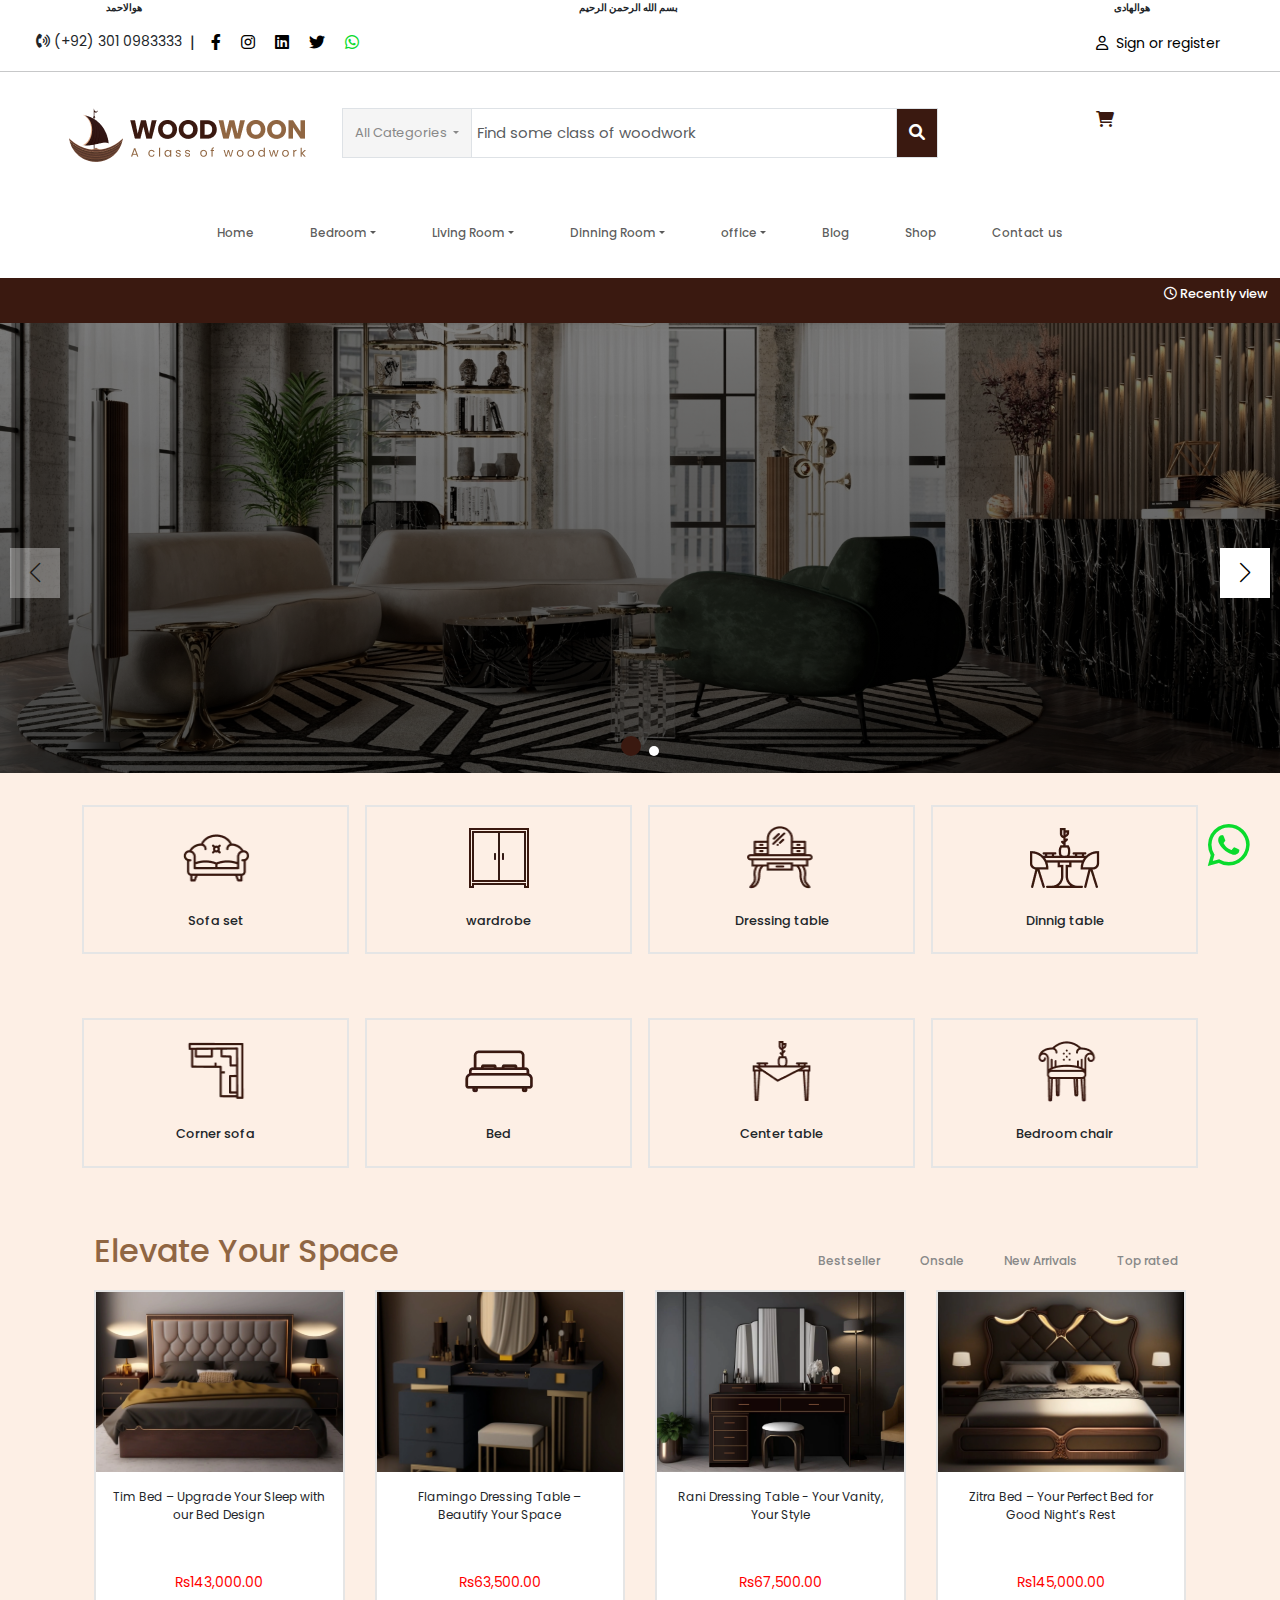
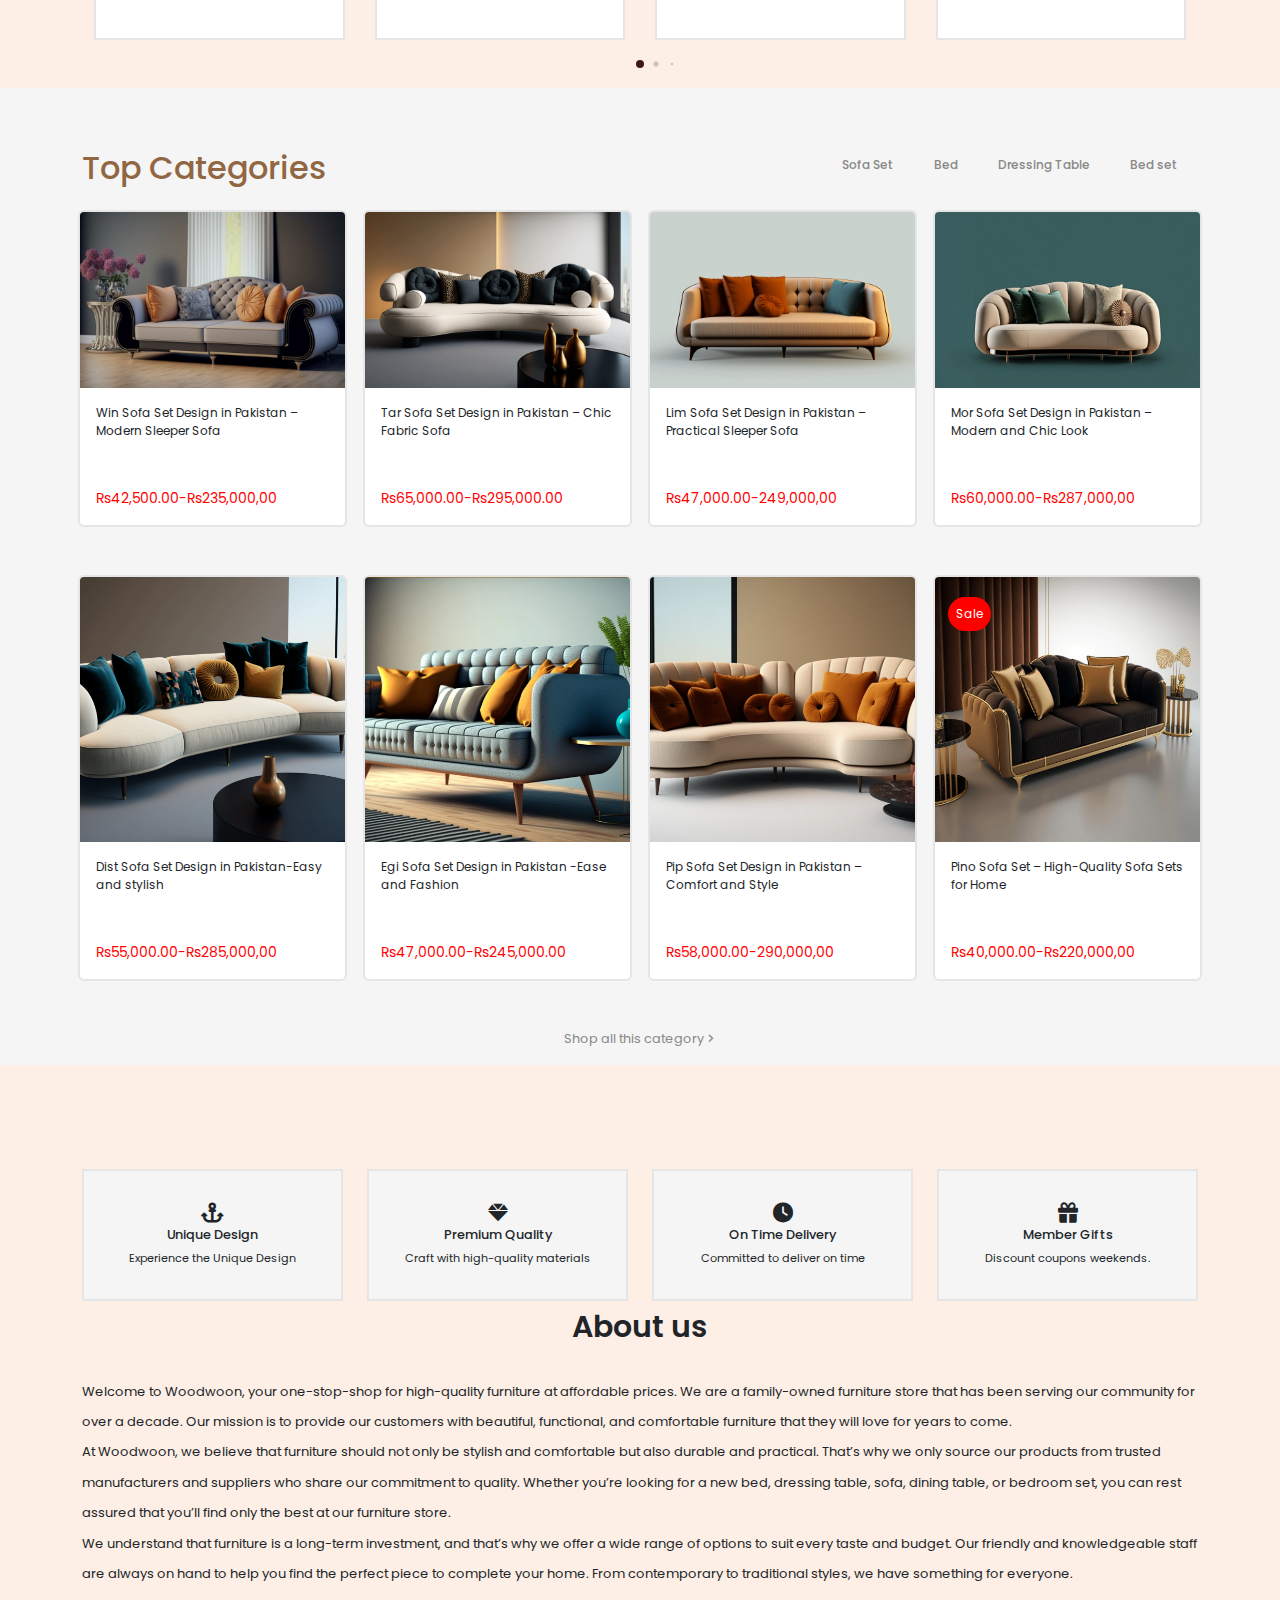
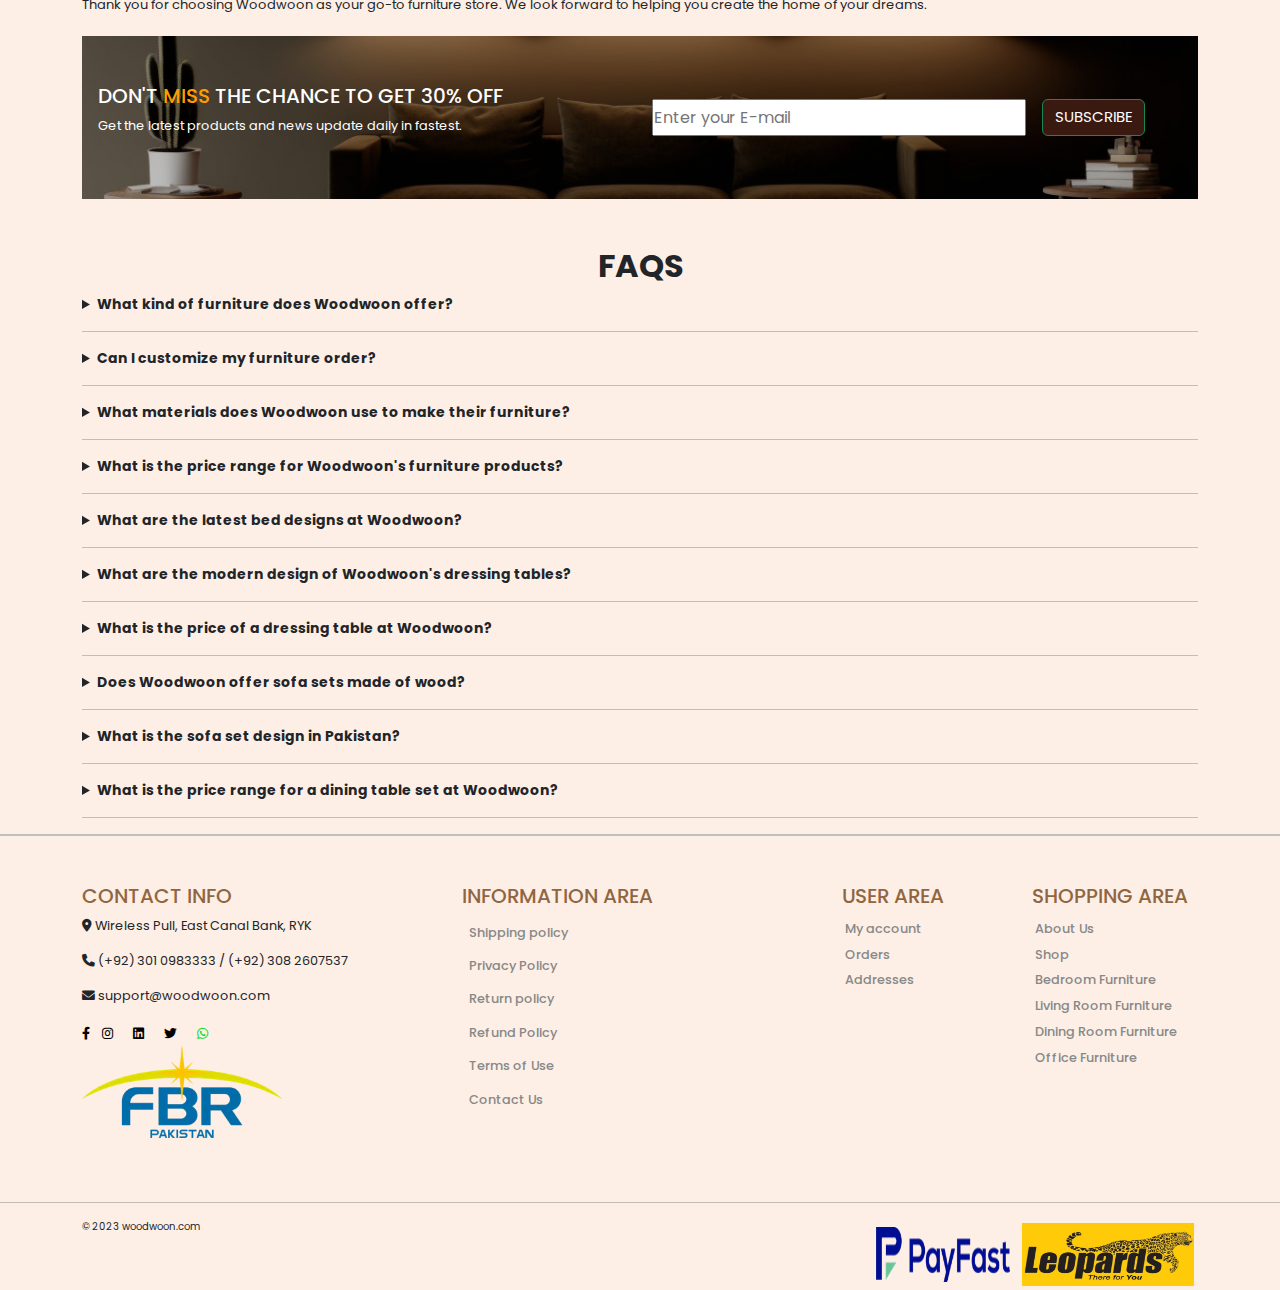
<file: index.html>
<!DOCTYPE html>
<html lang="en">


<head>
    <meta charset="UTF-8">

    <meta name="viewport" content="width=device-width, initial-scale=1.0">
    <!-- swiper product -->
    <link rel="stylesheet" href="https://cdn.jsdelivr.net/npm/swiper@11/swiper-bundle.min.css" />




    <link href="https://cdn.jsdelivr.net/npm/bootstrap@5.0.2/dist/css/bootstrap.min.css" rel="stylesheet"
        integrity="sha384-EVSTQN3/azprG1Anm3QDgpJLIm9Nao0Yz1ztcQTwFspd3yD65VohhpuuCOmLASjC" crossorigin="anonymous">
    <link href="https://cdn.jsdelivr.net/npm/bootstrap@5.3.3/dist/css/bootstrap.min.css" rel="stylesheet">
    <link rel="stylesheet" href="assets/css/style.css" rel="stylesheet">
    <link rel="stylesheet" href="https://cdnjs.cloudflare.com/ajax/libs/font-awesome/6.5.2/css/all.min.css">
    <link href="https://cdnjs.cloudflare.com/ajax/libs/font-awesome/6.0.0-beta3/css/all.min.css" rel="stylesheet">
    <link rel="preconnect" href="https://fonts.googleapis.com">
    <link rel="preconnect" href="https://fonts.gstatic.com" crossorigin>
    <link
        href="https://fonts.googleapis.com/css2?family=Poppins:ital,wght@0,100;0,200;0,300;0,400;0,500;0,600;0,700;0,800;0,900;1,100;1,200;1,300;1,400;1,500;1,600;1,700;1,800;1,900&display=swap"
        rel="stylesheet">



</head>

<body>


    <section class="d-none d-lg-block">
        <div class="container ">
            <div class="d-flex justify-content-between">
                <div class="ms-4">
                    <p style="font-size: 10px; font-weight: 800;">ھوالاحمد</p>
                </div>
                <div>
                    <p style="font-size: 10px; font-weight: 800;">بسم الله الرحمن الرحيم</p>
                </div>
                <div class="me-5">
                    <p style="font-size: 10px; font-weight: 800;">ھوالھادی</p>
                </div>
            </div>
        </div>
    </section>
    <section class="d-none d-lg-block">
        <div class="container-fluid">
            <div class=" d-flex justify-content-between ">
                <div class=" d-flex justify-content-start  ms-4">
                    <span class="font"><i class='fas fa-phone-volume '></i>
                        (+92) 301 0983333 </span> <span class="px-2">|</span>
                    <div class="social-icons">
                        <a href=""> <span class="px-2"><i class="fa-brands fa-facebook-f"
                                    style="color: #000000;"></i></span></a>
                        <a href=""><span class="px-2"><i class="fa-brands fa-instagram"
                                    style="color: #000000;"></i></span></a>
                        </a> <a href=""><span class="px-2"><i class="fa-brands fa-linkedin"
                                    style="color: #000000;"></i></span></a>
                        </a> <a href=""><span class="px-2"><i class="fa-brands fa-twitter"
                                    style="color: #000000;"></i></span></a>
                        </a> <a href=""><span class="px-2"><i class="fa-brands fa-whatsapp"
                                    style="color: #0adb2d;"></i></span></a>
                        </a>
                    </div>
                </div>
                <div class=" me-5">
                    <a style="color: #000000;" class="text-decoration-none" href=""><span class="font "><i
                                class='far fa-user px-2' style='font-size:14px'></i>Sign or
                            register</span></a>
                </div>
            </div>
        </div>
    </section>
    <hr class="d-none d-lg-block">
    <section class="sticky-header d-none d-lg-block ">
        <div class="container-fluid  ">
            <div class="row d-flex  ">
                <div class="col-3 px-5  ">

                    <a class="navbar-brand"><img src="assets/images/woodwoon-logo-furniture-store-in-pakistan-1.png"
                            alt="logo"></a>
                </div>
                <div class="col ">
                    <form class="form-style ">
                        <div class="input-group" style="height: 50px;">

                            <button class="btn  dropdown-toggle border" type="button" data-bs-toggle="dropdown"
                                aria-expanded="false"
                                style=" border-radius: 0%; background-color: #f5f5f5; font-size: 13px; color: #888;">
                                All Categories
                            </button>
                            <ul class="dropdown-menu">
                                <li><a class="dropdown-item" href="#">Bed</a></li>
                                <li><a class="dropdown-item" href="#">Bed Room</a></li>
                                <li><a class="dropdown-item" href="#">Dinnig Room</a></li>

                            </ul>


                            <input type="text" class="form-control" placeholder="Find some class of woodwork"
                                name="serach" style=" border-radius: 0px; font-size: 15px;">

                            <span class="input-group-text" style="background-color: #3a1910; border-radius: 0%;"><a
                                    href=""><i class="fa-solid fa-magnifying-glass" style="color: #ffffff;"></i></a>
                            </span>

                        </div>
                    </form>

                </div>
                <div class="col-3 d-flex justify-content-center ">
                    <span style="color:#3a1910 ;"><a href=""><i class="fa-solid fa-cart-shopping "
                                style="color: #3a1910;"></i></a></span>
                </div>

            </div>

        </div>
    </section>
    <section class="d-none d-lg-block">
        <div class="container  ">
            <div class="nav-format d-flex justify-content-center">

                <nav class="navbar navbar-expand navbar-light">

                    <ul class="navbar-nav">
                        <li class="nav-item"><a class="nav-link" href="home.html">Home</a></li>
                        <li class="nav-item dropdown">
                            <a class="nav-link dropdown-toggle" data-toggle="dropdown" href="#">Bedroom</a>
                            <div class="dropdown-menu">
                                <a href="" class="dropdown-item">Bedset</a>
                                <a href="" class="dropdown-item">Bed</a>
                                <a href="" class="dropdown-item">Dinnind Table</a>
                            </div>
                        </li>
                        <li class="nav-item dropdown">
                            <a class="nav-link dropdown-toggle" data-toggle="dropdown" href="#">Living Room</a>
                            <div class="dropdown-menu">
                                <a href="" class="dropdown-item">Center Table</a>
                                <a href="" class="dropdown-item">Wooden Table</a>
                                <a href="" class="dropdown-item">Sofa Set</a>
                                <a href="" class="dropdown-item">Corner/L shape sofa set</a>
                            </div>
                        </li>
                        <li class="nav-item dropdown">
                            <a class="nav-link dropdown-toggle" data-toggle="dropdown" href="#">Dinning Room</a>
                            <div class="dropdown-menu">
                                <a href="" class="dropdown-item">Dinning Room</a>



                            </div>
                        </li>
                        <li class="nav-item dropdown">
                            <a class="nav-link dropdown-toggle" data-toggle="dropdown" href="#">office</a>
                            <div class="dropdown-menu">
                                <a href="" class="dropdown-item">Office Chair</a>

                            </div>
                        </li>

                        <li class="nav-item"><a class="nav-link" href="#">Blog</a></li>
                        <li class="nav-item"><a class="nav-link" href="#">Shop</a></li>
                        <li class="nav-item"><a class="nav-link" href="contact us.html">Contact us</a></li>


                    </ul>
                </nav>
            </div>
        </div>
    </section>




    <header class=" d-lg-none">
        <div class="container-fluid">
            <div class=" d-flex flex-row justify-content-between">
                <div class="col-2 py-2">
                    <div>
                        <div class="icon-style" style=" background-color: #ffff">
                            <span><i id="nav-icon-1" class="fa-solid fa-bars"></i></span>
                        </div>
                    </div>
                    <div class="nav-format-1 " id="navformat1" style="background-color: #ffffff;">
                        <div class="" id="navbar-2">
                            <div class="d-flex ">

                                <div class="col-6 border-bottom text-center">
                                    <span class=""><a href="" style="text-decoration: none "><i
                                                class="fa-solid fa-bars p-2" style="color: #000000;"></i></a>Menu</span>
                                </div>
                                <div class="col-6 border-bottom border-left text-center">
                                    <span class=""><a href="" style="text-decoration: none "><i class='far fa-user p-2'
                                                style="color: #000000;"></i></a>Account</span>
                                </div>

                            </div>

                            <ul class="navbar-nav  ">
                                <li class="nav-item border-bottom py-0"><a class="nav-link" href="home.html">Home</a>
                                </li>

                                <li class="nav-item dropdown border-bottom py-0">
                                    <a class="nav-link dropdown-toggle" data-toggle="dropdown" href="#">Bedroom</a>
                                    <div class="dropdown-menu">
                                        <a href="" class="dropdown-item">Bedset</a>
                                        <a href="" class="dropdown-item">Bed</a>
                                        <a href="" class="dropdown-item">Dinnind Table</a>
                                    </div>
                                </li>

                                <li class="nav-item dropdown border-bottom py-0">
                                    <a class="nav-link dropdown-toggle" data-toggle="dropdown" href="#">Living
                                        Room</a>
                                    <div class="dropdown-menu">
                                        <a href="" class="dropdown-item">Center Table</a>
                                        <a href="" class="dropdown-item">Wooden Table</a>
                                        <a href="" class="dropdown-item">Sofa Set</a>
                                        <a href="" class="dropdown-item">Corner/L shape sofa set</a>
                                    </div>
                                </li>

                                <li class="nav-item dropdown border-bottom py-0">
                                    <a class="nav-link dropdown-toggle" data-toggle="dropdown" href="#">Dinning
                                        Room</a>
                                    <div class="dropdown-menu">
                                        <a href="" class="dropdown-item">Dinning Room</a>



                                    </div>
                                </li>


                                <li class="nav-item dropdown border-bottom py-0">
                                    <a class="nav-link dropdown-toggle" data-toggle="dropdown" href="#">office</a>
                                    <div class="dropdown-menu">
                                        <a href="" class="dropdown-item">Office Chair</a>

                                    </div>
                                </li>



                                <li class="nav-item border-bottom py-0"><a class="nav-link" href="#">Blog</a></li>


                                <li class="nav-item border-bottom py-0"><a class="nav-link" href="#">Shop</a></li>


                                <li class="nav-item border-bottom py-0"><a class="nav-link"
                                        href="contact us.html">Contact us</a></li>



                            </ul>
                        </div>



                    </div>

                </div>
                <div class="py-2 col-2 d-flex justify-content-center">
                    <a class="navbar-brand"> <img src="assets/images/woodwoon-logo-favicon.webp" alt="lofo"
                            style="max-width: 30px;"></a>
                </div>
                <div class="py-3 col-2  d-flex  justify-content-end">
                    <span class="px-2"><i class=" fa-solid fa-magnifying-glass " style="color: black ;"></i></span>
                    <span><span style="color:#3a1910 ;"><i class="fa-solid fa-cart-shopping "></i></span>
                </div>
            </div>
        </div>
        <div id="overlay-1"></div>
    </header>


    <div class="container-fluid colour-container">
        <div class="row mt-2 mb-3">
            <h3 class="header-tittle h5">
                <i class="fa-regular fa-clock"></i>
                Recently view
            </h3>
        </div>
    </div>
    <div id="swiper-main-conatiner">
        <div class="swiper mySwipercaraousel carousel-item-s1">
            <div class="swiper-wrapper">
                <div class="swiper-slide">
                    <img src="assets/images/unique-living-area-grid.jpg" alt="" class="d-block">
                    <div class="container">
                        <div class="carousel-caption">
                            <h1 class="h1">High-qulaity furniture Store in Pakistan</h1>
                            <p class="d-none d-sm-block">livingRoom,BedRoom,Sofaset,Office furniture</p>
                            <button class=" button-adjust btn btn-outline-success"
                                style="background-color: #3a1910;">shop
                                Now<i class=" icon-discover fa fa-angle-right ps-2"></i>
                            </button>
                        </div>
                    </div>

                </div>
                <div class="swiper-slide-main swiper-slide">

                    <img src="assets/images/a-master-bedroom-oasis-grid.jpg" alt="" class="d-block ">
                    <div class="container">
                        <div class="carousel-caption">
                            <h1>Find furniture of your <span style="color: #906643 ;">Dream</span> in
                                <i>2023</i>
                            </h1>
                            <p class="d-none d-sm-block">Interior Designing:When Minimalism Collides</p>
                            <button class=" button-adjust btn btn-outline-success "
                                style="background-color: #3a1910;">Discover <i
                                    class=" icon-discover fa fa-angle-right"></i></button>
                        </div>
                    </div>


                </div>


            </div>
            <div class="swiper-pagination"></div>
            <div class="swiper-button-next"></div>
            <div class="swiper-button-prev"></div>
        </div>

    </div>

    </div>
    <div class="container-fluid px-sm-5 px-3 container-colour ">
        <div class="container">
            <div class="row g-3">
                <div class="col-lg-3 col-md-6 col-6 mb-3 mt-5 text-center ">
                    <div class="category  column-border p-3">
                        <img src="assets/images/sofa-icon-woodwoon.webp" alt="sofa" class="image-width">
                        <h5 class="text-size">Sofa set</h5 class="h5">
                    </div>
                </div>
                <div class="col-lg-3 col-md-6 col-6 mb-3 mt-5 text-center ">
                    <div class="category  column-border p-3">
                        <img src="assets/images/wardrobe-icon-woodwoon.webp" alt="sofa" class="image-width">
                        <h5 class="text-size">wardrobe</h5>
                    </div>
                </div>
                <div class="col-lg-3 col-md-6 col-6 mb-3 mt-5 text-center ">
                    <div class="category  column-border p-3">
                        <img src="assets/images/dressing-table-icon-woodwoon.webp" alt="sofa" class="image-width">
                        <h5 class="text-size">Dressing table</h5>
                    </div>
                </div>
                <div class="col-lg-3 col-md-6 col-6 mb-3 mt-5 text-center ">
                    <div class="category  column-border p-3 ">
                        <img src="assets/images/dining-table-icon-woodwoon.webp" alt="sofa" class="image-width">
                        <h5 class="text-size">Dinnig table</h5>
                    </div>
                </div>
                <div class="col-lg-3 col-md-6 col-6 mb-3 mt-5 text-center ">
                    <div class="category  column-border p-3 ">
                        <img src="assets/images/corner-sofa-icon-woodwoon.webp" alt="sofa" class="image-width">
                        <h5 class="text-size">Corner sofa</h5>
                    </div>
                </div>
                <div class="col-lg-3 col-md-6 col-6 mb-3 mt-5 text-center ">
                    <div class="category  column-border p-3 ">
                        <img src="assets/images/bed-icon-woodwoon-1.webp" alt="sofa" class="image-width">
                        <h5 class="text-size">Bed</h5>
                    </div>
                </div>
                <div class="col-lg-3 col-md-6 col-6 mb-3 mt-5 text-center ">
                    <div class="category  column-border p-3 ">
                        <img src="assets/images/center-table-icon-woodwoon.webp" alt="sofa" class="image-width">
                        <h5 class="text-size">Center table</h5>
                    </div>
                </div>
                <div class="col-lg-3 col-md-6 col-6 mb-3 mt-5 text-center ">
                    <div class="category  column-border p-3 ">
                        <img src="assets/images/bedroom-chair-icon-woodwoon.webp" alt="sofa" class="image-width">
                        <h5 class="text-size">Bedroom chair</h5>
                    </div>
                </div>
            </div>
        </div>
    </div>
    <div class="container-fluid pt-5" style="background-color: #fdefe5;">
        <div class="container  overflow-hidden ">
            <div class="row d-flex justify-content-lg-between justify-content-center">
                <div class="col-lg-6 col-12  ps-3">
                    <h2 class="h2 ps-2 d-flex justify-content-lg-between justify-content-center align-items-center"
                        style="color: #906643;">
                        Elevate Your Space
                    </h2>
                </div>
                <div
                    class="col-lg-6 col-12   d-flex flex-row justify-content-lg-end justify-content-center align-items-center">
                    <ul class="nav nav-pills  list-unstyled  d-flex flex-row" id="pills-tab" role="tablist">
                        <li class="nav-item" role="presentation">
                            <button class=" btn nav-link active" id="pills-Bestseller-tab" data-bs-toggle="pill"
                                data-bs-target="#pills-Bestseller" type="button" role="tab"
                                aria-controls="pills-Bestseller" aria-selected="true ">Bestseller</button>
                        </li>
                        <li class="nav-item" role="presentation">
                            <button class="nav-link" id="pills-Onsale-tab" data-bs-toggle="pill"
                                data-bs-target="#pills-Onsale" type="button" role="tab" aria-controls="pills-Onsale"
                                aria-selected="false">Onsale</button>
                        </li>
                        <li class="nav-item" role="presentation">
                            <button class="nav-link" id="pills-newarrivals-tab" data-bs-toggle="pill"
                                data-bs-target="#pills-newarrivals" type="button" role="tab"
                                aria-controls="pills-newarrivals" aria-selected="false">New Arrivals</button>
                        </li>
                        <li class="nav-item" role="presentation">
                            <button class="nav-link" id="pills-toprated-tab" data-bs-toggle="pill"
                                data-bs-target="#pills-toprated" type="button" role="tab" aria-controls="pills-Toprated"
                                aria-selected="false">Top rated</button>
                        </li>
                    </ul>
                </div>
            </div>
        </div>



        <div class="tab-content container-fluid " id="pills-tabContent" style="background-color:#fdefe5 ; ">

            <div class="tab-pane fade show active" id="pills-Bestseller" role="tabpanel"
                aria-labelledby="pills-Bestseller-tab">
                <div class="container" id="productcard1">
                    <div class="swiper mySwiper container">
                        <div class="swiper-wrapper">

                            <div class="swiper-slide  column-border">
                                <div class="image-card">
                                    <div class="image-card-1 ">
                                        <img src="assets/images/BK0009-bed-modern-bed-design-in-pakistan-Woodwoon.webp"
                                            alt="" class="card-image-top">
                                    </div>

                                    <div class=" overlay d-flex justify-content-center ">
                                        <div class=" column-border"><a href="#"><i
                                                    class="p-1 card-icon fa-solid fa-cart-shopping"></i></a>
                                        </div>
                                        <div class=" column-border"><a href="#"><i
                                                    class="p-1 card-icon fa fa-heart"></i></a>
                                        </div>
                                        <div class="column-border"><a href="#"><i
                                                    class="p-1 card-icon fa fa-eye"></i></a>
                                        </div>
                                    </div>
                                    <div>
                                        <p class="card-tittle p-3">Tim Bed – Upgrade Your Sleep with our Bed
                                            Design
                                        </p>
                                        <p class="card-text p-3 ">Rs143,000.00</p>
                                    </div>
                                </div>
                            </div>

                            <div class="swiper-slide column-border">
                                <div class="image-card">
                                    <div class="image-card-1">
                                        <img class="card-image-top"
                                            src="assets/images/DT0006-dressing-table-design-in-pakistan-woodwoon.webp">
                                    </div>
                                    <div class=" overlay d-flex justify-content-center ">
                                        <div class=" column-border"><a href="#"><i
                                                    class="p-1 card-icon fa-solid fa-cart-shopping"></i></a>
                                        </div>
                                        <div class=" column-border"><a href="#"><i
                                                    class="p-1 card-icon fa fa-heart"></i></a>
                                        </div>
                                        <div class="column-border"><a href="#"><i
                                                    class="p-1 card-icon fa fa-eye"></i></a>
                                        </div>
                                    </div>
                                    <div>
                                        <p class="card-tittle p-3">Flamingo Dressing Table – Beautify Your Space
                                        </p>
                                        <p class="card-text p-3 ">Rs63,500.00</p>
                                    </div>
                                </div>
                            </div>

                            <div class="swiper-slide column-border">
                                <div class="image-card">
                                    <div class="image-card-1">
                                        <img src="assets/images/DT0030-dressing-table-design-in-pakistan-woodwoon-e1687519741853.webp"
                                            alt="" class="card-image-top">
                                    </div>
                                    <div class=" overlay d-flex justify-content-center ">
                                        <div class=" column-border"><a href="#"><i
                                                    class="p-1 card-icon fa-solid fa-cart-shopping"></i></a>
                                        </div>
                                        <div class=" column-border"><a href="#"><i
                                                    class="p-1 card-icon fa fa-heart"></i></a>
                                        </div>
                                        <div class="column-border"><a href="#"><i
                                                    class="p-1 card-icon fa fa-eye"></i></a>
                                        </div>
                                    </div>
                                    <div>
                                        <p class="card-tittle p-3">Rani Dressing Table - Your Vanity, Your Style
                                        </p>
                                        <p class="card-text p-3 ">Rs67,500.00</p>
                                    </div>
                                </div>
                            </div>

                            <div class="swiper-slide column-border">
                                <div class="image-card">
                                    <div class="image-card-1">
                                        <img src="assets/images/BK0004-bed-modern-bed-design-in-pakistan-Woodwoon.webp"
                                            alt="" class="card-image-top">
                                    </div>
                                    <div class=" overlay d-flex justify-content-center ">
                                        <div class=" column-border"><a href="#"><i
                                                    class="p-1 card-icon fa-solid fa-cart-shopping"></i></a>
                                        </div>
                                        <div class=" column-border"><a href="#"><i
                                                    class="p-1 card-icon fa fa-heart"></i></a>
                                        </div>
                                        <div class="column-border"><a href="#"><i
                                                    class="p-1 card-icon fa fa-eye"></i></a>
                                        </div>
                                    </div>
                                    <div>
                                        <p class="card-tittle p-3">Zitra Bed – Your Perfect Bed for Good Night’s
                                            Rest
                                        </p>
                                        <p class="card-text p-3 ">Rs145,000.00</p>
                                    </div>
                                </div>



                            </div>
                            <div class="swiper-slide  column-border">
                                <div class="image-card">
                                    <div class="image-card-1 ">
                                        <img src="assets/images/SOS0010-sofa-set-sofa-design-furniture-store-in-pakistan-woodwoon.webp"
                                            alt="" class="card-image-top">
                                    </div>

                                    <div class=" overlay d-flex justify-content-center ">
                                        <div class=" column-border"><a href="#"><i
                                                    class="p-1 card-icon fa-solid fa-cart-shopping"></i></a>
                                        </div>
                                        <div class=" column-border"><a href="#"><i
                                                    class="p-1 card-icon fa fa-heart"></i></a>
                                        </div>
                                        <div class="column-border"><a href="#"><i
                                                    class="p-1 card-icon fa fa-eye"></i></a>
                                        </div>
                                    </div>
                                    <div>
                                        <p class="card-tittle p-3">Lim Sofa Set Design in Pakistan – Practical
                                            Sleeper
                                            Sofa
                                        </p>
                                        <p class="card-text p-3 ">Rs47,000 - Rs249,000.00</p>
                                    </div>
                                </div>
                            </div>

                            <div class="swiper-slide column-border">
                                <div class="image-card">
                                    <div class="image-card-1">
                                        <img class="card-image-top"
                                            src="assets/images/DT0032-dressing-table-design-in-pakistan-woodwoon.webp">
                                    </div>
                                    <div class=" overlay d-flex justify-content-center ">
                                        <div class=" column-border"><a href="#"><i
                                                    class="p-1 card-icon fa-solid fa-cart-shopping"></i></a>
                                        </div>
                                        <div class=" column-border"><a href="#"><i
                                                    class="p-1 card-icon fa fa-heart"></i></a>
                                        </div>
                                        <div class="column-border"><a href="#"><i
                                                    class="p-1 card-icon fa fa-eye"></i></a>
                                        </div>
                                    </div>
                                    <div>
                                        <p class="card-tittle p-3">
                                            Sig Dressing Table – Elevate Your Space with Sig
                                        </p>
                                        <p class="card-text p-3 ">Rs75,500.00</p>
                                    </div>
                                </div>
                            </div>

                            <div class="swiper-slide column-border">
                                <div class="image-card">
                                    <div class="image-card-1">
                                        <img src="assets/images/SOS0016-sofa-set-sofa-design-furniture-store-in-pakistan-woodwoon.webp"
                                            alt="" class="card-image-top">
                                    </div>
                                    <div class=" overlay d-flex justify-content-center ">
                                        <div class=" column-border"><a href="#"><i
                                                    class="p-1 card-icon fa-solid fa-cart-shopping"></i></a>
                                        </div>
                                        <div class=" column-border"><a href="#"><i
                                                    class="p-1 card-icon fa fa-heart"></i></a>
                                        </div>
                                        <div class="column-border"><a href="#"><i
                                                    class="p-1 card-icon fa fa-eye"></i></a>
                                        </div>
                                    </div>
                                    <div>
                                        <p class="card-tittle p-3">Win Sofa Set Design in Pakistan – Modern Sleeper
                                            Sofa
                                        </p>
                                        <p class="card-text p-3 ">Rs42,000 - Rs235,000.00</p>
                                    </div>
                                </div>
                            </div>

                            <div class="swiper-slide column-border">
                                <div class="image-card">
                                    <div class="image-card-1">
                                        <img src="assets/images/CSS0014-corner-sofa-l-shape-sofa-set-furniture-store-in-pakistan-woodwoon.webp"
                                            alt="" class="card-image-top">
                                    </div>
                                    <div class=" overlay d-flex justify-content-center ">
                                        <div class=" column-border"><a href="#"><i
                                                    class="p-1 card-icon fa-solid fa-cart-shopping"></i></a>
                                        </div>
                                        <div class=" column-border"><a href="#"><i
                                                    class="p-1 card-icon fa fa-heart"></i></a>
                                        </div>
                                        <div class="column-border"><a href="#"><i
                                                    class="p-1 card-icon fa fa-eye"></i></a>
                                        </div>
                                    </div>
                                    <div>
                                        <p class="card-tittle p-3">
                                            Jimi Corner/L Shape Sofa Design – Extra Comfort & Style
                                        </p>
                                        <p class="card-text p-3 ">Rs235,000.00</p>
                                    </div>
                                </div>



                            </div>

                        </div>
                        <div class=" swiper-pagination-container swiper-pagination"></div>

                    </div>


                </div>


            </div>

            <div class="tab-pane fade" id="pills-newarrivals" role="tabpanel" aria-labelledby="pills-newarrivals-tab">

                <div class="container" id="productcard2">
                    <div class="swiper mySwiper">
                        <div class="swiper-wrapper">
                            <div class="swiper-slide column-border">
                                <div class=" image-card ">
                                    <div class="image-card-1">
                                        <img src="assets/images/BK0033-bed-modern-bed-design-in-pakistan-Woodwoon.webp"
                                            alt="" class="card-image-top">
                                    </div>
                                    <div class=" overlay d-flex justify-content-center ">
                                        <div class=" column-border"><a href="#"><i
                                                    class="p-1 card-icon fa-solid fa-cart-shopping"></i></a>
                                        </div>
                                        <div class=" column-border"><a href="#"><i
                                                    class="p-1 card-icon fa fa-heart"></i></a>
                                        </div>
                                        <div class="column-border"><a href="#"><i
                                                    class="p-1 card-icon fa fa-eye"></i></a>
                                        </div>
                                    </div>


                                    <div>
                                        <p class="card-tittle p-3">Lere Bed Design – Wake Up Feeling Great
                                        </p>
                                        <p class="card-text p-3 ">Rs150,000.00</p>
                                    </div>
                                </div>
                            </div>
                            <div class="swiper-slide column-border">
                                <div class="image-card">
                                    <div class="image-card-1">
                                        <img src="assets/images/DT0009-dressing-table-design-in-pakistan-woodwoon.webp"
                                            alt="" class="card-image-top">
                                    </div>
                                    <div class=" overlay d-flex justify-content-center ">
                                        <div class=" column-border"><a href="#"><i
                                                    class="p-1 card-icon fa-solid fa-cart-shopping"></i></a>
                                        </div>
                                        <div class=" column-border"><a href="#"><i
                                                    class="p-1 card-icon fa fa-heart"></i></a>
                                        </div>
                                        <div class="column-border"><a href="#"><i
                                                    class="p-1 card-icon fa fa-eye"></i></a>
                                        </div>
                                    </div>

                                    <div>
                                        <p class="card-tittle p-3">
                                            Shimer Design of Dressing Table – A Must-Have for Every Bedroom
                                        </p>
                                        <p class="card-text p-3">Rs67,000.00</p>
                                    </div>
                                </div>
                            </div>
                            <div class="swiper-slide column-border">
                                <div class="image-card">
                                    <div class="image-card-1">
                                        <img src="assets/images/CSS0013-corner-sofa-l-shape-sofa-set-furniture-store-in-pakistan-woowoon.webp"
                                            alt="" class="card-image-top">
                                    </div>
                                    <div class=" overlay d-flex justify-content-center ">
                                        <div class=" column-border"><a href="#"><i
                                                    class="p-1 card-icon fa-solid fa-cart-shopping"></i></a>
                                        </div>
                                        <div class=" column-border"><a href="#"><i
                                                    class="p-1 card-icon fa fa-heart"></i></a>
                                        </div>
                                        <div class="column-border"><a href="#"><i
                                                    class="p-1 card-icon fa fa-eye"></i></a>
                                        </div>
                                    </div>


                                    <div>
                                        <p class="card-tittle p-3">
                                            Erin Corner/L Shape Sofa Design – Convenient & Comfortable
                                        </p>
                                        <p class="card-text p-3 ">Rs229,000.00</p>
                                    </div>
                                </div>
                            </div>
                            <div class="swiper-slide column-border">
                                <div class="image-card">
                                    <div class="image-card-1">
                                        <img src="assets/images/BK0013-bed-modern-bed-design-in-pakistan-Woodwoon.webp"
                                            alt="" class="card-image-top">
                                    </div>
                                    <div class=" overlay d-flex justify-content-center ">
                                        <div class=" column-border"><a href="#"><i
                                                    class="p-1 card-icon fa-solid fa-cart-shopping"></i></a>
                                        </div>
                                        <div class=" column-border"><a href="#"><i
                                                    class="p-1 card-icon fa fa-heart"></i></a>
                                        </div>
                                        <div class="column-border"><a href="#"><i
                                                    class="p-1 card-icon fa fa-eye"></i></a>
                                        </div>
                                    </div>


                                    <div>
                                        <p class="card-tittle p-3">
                                            Gink Bed Design – Stylish and Modern Beds
                                        </p>
                                        <p class="card-text p-3 ">Rs165,000.00</p>
                                    </div>
                                </div>

                            </div>

                        </div>
                        <div class="swiper-pagination-container swiper-pagination"></div>
                    </div>
                </div>

            </div>
            <div class="tab-pane fade" id="pills-Onsale" role="tabpanel" aria-labelledby="pills-Onsale-tab">
                <div class="container">
                    <div class="swiper mySwiper">
                        <div class="swiper-wrapper">
                            <div class="swiper-slide column-border">
                                <div class=" image-card ">
                                    <div class="image-card-1">
                                        <span class="sale-badge p-2">Sale</span>
                                        <img src="assets/images/BK0014-bed-modern-bed-design-in-pakistan-Woodwoon.webp"
                                            alt="" class="card-image-top">
                                    </div>
                                    <div class=" overlay d-flex justify-content-center ">
                                        <div class=" column-border"><a href="#"><i
                                                    class="p-1 card-icon fa-solid fa-cart-shopping"></i></a>
                                        </div>
                                        <div class=" column-border"><a href="#"><i
                                                    class="p-1 card-icon fa fa-heart"></i></a>
                                        </div>
                                        <div class="column-border"><a href="#"><i
                                                    class="p-1 card-icon fa fa-eye"></i></a>
                                        </div>
                                    </div>


                                    <div>
                                        <p class="card-tittle p-3">Beam Bed Design – Sleep in Style with Our
                                            Designer
                                            Bed
                                        </p>
                                        <p class="card-text p-3 ">Rs135,000.00-160,000,00</p>
                                    </div>
                                </div>
                            </div>

                            <div class="swiper-slide column-border">
                                <div class="image-card">
                                    <div class="image-card-1">
                                        <span class="sale-badge p-2">Sale</span>
                                        <img src="assets/images/SOS0009-sofa-set-sofa-design-furniture-store-in-pakistan.webp"
                                            alt="" class="card-image-top">
                                    </div>
                                    <div class=" overlay d-flex justify-content-center ">
                                        <div class=" column-border"><a href="#"><i
                                                    class="p-1 card-icon fa-solid fa-cart-shopping"></i></a>
                                        </div>
                                        <div class=" column-border"><a href="#"><i
                                                    class="p-1 card-icon fa fa-heart"></i></a>
                                        </div>
                                        <div class="column-border"><a href="#"><i
                                                    class="p-1 card-icon fa fa-eye"></i></a>
                                        </div>
                                    </div>

                                    <div>
                                        <p class="card-tittle p-3">Pino Sofa Set – High-Quality Sofa Sets for Home
                                        </p>
                                        <p class="card-text p-3">Rs40,000,00-228,000,00</p>
                                    </div>
                                </div>
                            </div>



                        </div>
                        <div class="swiper-pagination-container swiper-pagination"></div>
                    </div>
                </div>
            </div>


            <div class="tab-pane fade" id="pills-toprated" role="tabpanel" aria-labelledby="pills-contact-tab">
                <div class="container" id="productcard4">
                    <div class="swiper mySwiper">
                        <div class="swiper-wrapper">
                            <div class="swiper-slide column-border">
                                <div class=" image-card ">
                                    <div class="image-card-1">
                                        <img src="assets/images/DT0034-dressing-table-design-in-pakistan-woodwoon.webp"
                                            alt="" class="card-image-top">
                                    </div>
                                    <div class=" overlay d-flex justify-content-center ">
                                        <div class=" column-border"><a href="#"><i
                                                    class="p-1 card-icon fa-solid fa-cart-shopping"></i></a>
                                        </div>
                                        <div class=" column-border"><a href="#"><i
                                                    class="p-1 card-icon fa fa-heart"></i></a>
                                        </div>
                                        <div class="column-border"><a href="#"><i
                                                    class="p-1 card-icon fa fa-eye"></i></a>
                                        </div>
                                    </div>


                                    <div>
                                        <p class="card-tittle p-3">
                                            Nifi Dressing Table: Elegance Redefined
                                        </p>
                                        <p class="card-text p-3 ">Rs75,500.00</p>
                                    </div>
                                </div>
                            </div>
                            <div class="swiper-slide column-border">
                                <div class="image-card ">
                                    <div class="image-card-1">
                                        <img src="assets/images/DT0033-dressing-table-design-in-pakistan-woodwoon.webp"
                                            alt="" class="card-image-top">
                                    </div>
                                    <div class=" overlay d-flex justify-content-center ">
                                        <div class=" column-border"><a href="#"><i
                                                    class="p-1 card-icon fa-solid fa-cart-shopping"></i></a>
                                        </div>
                                        <div class=" column-border"><a href="#"><i
                                                    class="p-1 card-icon fa fa-heart"></i></a>
                                        </div>
                                        <div class="column-border"><a href="#"><i
                                                    class="p-1 card-icon fa fa-eye"></i></a>
                                        </div>
                                    </div>

                                    <div>
                                        <p class="card-tittle p-3">Fisher Designer Dressing Table – Luxury Dressing
                                            Table
                                        </p>
                                        <p class="card-text p-3">Rs70,000.00</p>
                                    </div>
                                </div>
                            </div>
                            <div class="swiper-slide column-border">
                                <div class="image-card ">
                                    <div class="image-card-1">
                                        <img src="assets/images/DT0032-dressing-table-design-in-pakistan-woodwoon.webp"
                                            alt="" class="card-image-top">
                                    </div>
                                    <div class=" overlay d-flex justify-content-center ">
                                        <div class=" column-border"><a href="#"><i
                                                    class="p-1 card-icon fa-solid fa-cart-shopping"></i></a>
                                        </div>
                                        <div class=" column-border"><a href="#"><i
                                                    class="p-1 card-icon fa fa-heart"></i></a>
                                        </div>
                                        <div class="column-border"><a href="#"><i
                                                    class="p-1 card-icon fa fa-eye"></i></a>
                                        </div>
                                    </div>


                                    <div>
                                        <p class="card-tittle p-3">Sig Dressing Table – Elevate Your Space with Sig
                                        </p>
                                        <p class="card-text p-3 ">Rs75,500.00</p>
                                    </div>
                                </div>
                            </div>
                            <div class="swiper-slide column-border">
                                <div class="image-card">
                                    <div class="image-card-1">
                                        <img src="assets/images/BK0040-bed-modern-bed-design-in-pakistan-Woodwoon.webp"
                                            alt="" class="card-image-top">
                                    </div>
                                    <div class=" overlay d-flex justify-content-center ">
                                        <div class=" column-border"><a href="#"><i
                                                    class="p-1 card-icon fa-solid fa-cart-shopping"></i></a>
                                        </div>
                                        <div class=" column-border"><a href="#"><i
                                                    class="p-1 card-icon fa fa-heart"></i></a>
                                        </div>
                                        <div class="column-border"><a href="#"><i
                                                    class="p-1 card-icon fa fa-eye"></i></a>
                                        </div>

                                    </div>

                                    <div>
                                        <p class="card-tittle p-3">
                                            Kily Bed: The Ultimate in Comfort and Style
                                        </p>
                                        <p class="card-text p-3 ">Rs67,500.00</p>
                                    </div>
                                </div>
                            </div>


                        </div>
                        <div class="swiper-pagination-container swiper-pagination"></div>
                    </div>
                </div>
            </div>

        </div>
    </div>
    <div class="container-fluid " style="background-color: #f5f5f5; ">
        <div class="container pt-5 overflow-hidden">
            <div class="row d-flex  justify-content-between">
                <div
                    class="col-lg-6 col-12 d-flex justify-content-lg-between justify-content-center align-items-center  ">
                    <h2 class="h2  " style="color: #906643;">
                        Top Categories
                    </h2>
                </div>
                <div class="col-lg-6 col-12  d-flex  justify-content-lg-end justify-content-center align-items-center">
                    <ul class="nav nav-pills mb-3 list-unstyled  d-flex flex-row" id="pills-tab" role="tablist">

                        <li class="active nav-item "><a data-toggle="tab" class="text-decoration-none" href="#sofaset"
                                style="color: #888;">
                                Sofa Set</a></li>
                        <li class=" nav-item"><a data-toggle="tab" class="text-decoration-none" href="#Bed"
                                style="color: #888;">
                                Bed</a></li>
                        <li class=" nav-item"><a data-toggle="tab" class="text-decoration-none" href="#dressingtable"
                                style="color: #888;">
                                Dressing Table</a></li>
                        <li class=" nav-item"><a data-toggle="tab" class="text-decoration-none" href="#Bedset"
                                style="color: #888;">
                                Bed set</a></li>
                    </ul>
                </div>
            </div>
        </div>
        <div class=" tab-content container-fluid" style="background-color:#f5f5f5 ;">
            <div class="tab-pane fade show active" id="sofaset">
                <div class="container">
                    <div class="row">
                        <div class="col-lg-3 col-md-4 col-sm-12 px-2  py-md-0  py-sm-5 py-5">
                            <div class=" card column-border">
                                <div class="image-card">
                                    <img src="assets/images/SOS0016-sofa-set-sofa-design-furniture-store-in-pakistan-woodwoon.webp"
                                        alt="" class="card-image-top">
                                    <div class=" overlay d-flex justify-content-center ">
                                        <div class=" column-border"><a href="#"><i
                                                    class="p-1 card-icon fa-solid fa-cart-shopping"></i></a>
                                        </div>
                                        <div class=" column-border"><a href="#"><i
                                                    class="p-1 card-icon fa fa-heart"></i></a>
                                        </div>
                                        <div class="column-border"><a href="#"><i
                                                    class="p-1 card-icon fa fa-eye"></i></a>
                                        </div>
                                    </div>
                                </div>

                                <div>
                                    <p class="card-tittle p-3">
                                        Win Sofa Set Design in Pakistan – Modern Sleeper Sofa
                                    </p>
                                    <p class="card-text p-3 ">Rs42,500.00-Rs235,000,00</p>
                                </div>
                            </div>
                        </div>
                        <div class=" col-lg-3 col-md-4 col-sm-12 px-2  py-md-0  py-sm-5 py-5  ">
                            <div class="card column-border">
                                <div class="image-card">
                                    <img src="assets/images/SOS0015-sofa-set-sofa-design-furniture-store-in-pakistan-woodwoon.webp"
                                        alt="" class="card-image-top">
                                    <div class=" overlay d-flex justify-content-center ">
                                        <div class=" column-border"><a href="#"><i
                                                    class="p-1 card-icon fa-solid fa-cart-shopping"></i></a>
                                        </div>
                                        <div class=" column-border"><a href="#"><i
                                                    class="p-1 card-icon fa fa-heart"></i></a>
                                        </div>
                                        <div class="column-border"><a href="#"><i
                                                    class="p-1 card-icon fa fa-eye"></i></a>
                                        </div>
                                    </div>
                                </div>
                                <div>
                                    <p class="card-tittle p-3">
                                        Tar Sofa Set Design in Pakistan – Chic Fabric Sofa
                                    </p>
                                    <p class="card-text p-3">Rs65,000.00-Rs295,000.00</p>
                                </div>
                            </div>
                        </div>
                        <div class=" col-lg-3 col-md-4 col-sm-12 px-2  py-md-0  py-sm-5 py-5 ">
                            <div class="card column-border">
                                <div class="image-card">
                                    <img src="assets/images/SOS0014-sofa-set-sofa-design-furniture-store-in-pakistan-woodwoon.webp"
                                        alt="" class="card-image-top">
                                    <div class=" overlay d-flex justify-content-center ">
                                        <div class=" column-border"><a href="#"><i
                                                    class="p-1 card-icon fa-solid fa-cart-shopping"></i></a>
                                        </div>
                                        <div class=" column-border"><a href="#"><i
                                                    class="p-1 card-icon fa fa-heart"></i></a>
                                        </div>
                                        <div class="column-border"><a href="#"><i
                                                    class="p-1 card-icon fa fa-eye"></i></a>
                                        </div>
                                    </div>
                                </div>

                                <div>
                                    <p class="card-tittle p-3">
                                        Lim Sofa Set Design in Pakistan – Practical Sleeper Sofa
                                    </p>
                                    <p class="card-text p-3 ">Rs47,000.00-249,000,00</p>
                                </div>
                            </div>
                        </div>
                        <div class=" col-lg-3 col-md-4 col-sm-12 px-2  py-md-0  py-sm-5 py-5 ">
                            <div class="card column-border">
                                <div class="image-card">
                                    <img src="assets/images/SOS0013-sofa-set-sofa-design-furniture-store-in-pakistan-woodwoon.webp"
                                        alt="" class="card-image-top">
                                    <div class=" overlay d-flex justify-content-center ">
                                        <div class=" column-border"><a href="#"><i
                                                    class="p-1 card-icon fa-solid fa-cart-shopping"></i></a>
                                        </div>
                                        <div class=" column-border"><a href="#"><i
                                                    class="p-1 card-icon fa fa-heart"></i></a>
                                        </div>
                                        <div class="column-border"><a href="#"><i
                                                    class="p-1 card-icon fa fa-eye"></i></a>
                                        </div>
                                    </div>
                                </div>

                                <div>
                                    <p class="card-tittle p-3">Mor Sofa Set Design in Pakistan – Modern and Chic
                                        Look
                                    </p>
                                    <p class="card-text p-3 ">Rs60,000.00-Rs287,000,00</p>
                                </div>
                            </div>
                        </div>
                        <div class="col-lg-3 col-md-4 col-sm-12 px-2  py-md-5  py-sm-5 py-5 ">
                            <div class=" card column-border">
                                <div class="image-card">
                                    <img src="assets/images/SOS0012-sofa-set-sofa-design-furniture-store-in-pakistan-woodwoon.webp"
                                        alt="" class="card-image-top">
                                    <div class=" overlay d-flex justify-content-center ">
                                        <div class=" column-border"><a href="#"><i
                                                    class="p-1 card-icon fa-solid fa-cart-shopping"></i></a>
                                        </div>
                                        <div class=" column-border"><a href="#"><i
                                                    class="p-1 card-icon fa fa-heart"></i></a>
                                        </div>
                                        <div class="column-border"><a href="#"><i
                                                    class="p-1 card-icon fa fa-eye"></i></a>
                                        </div>
                                    </div>
                                </div>

                                <div>
                                    <p class="card-tittle p-3">

                                        Dist Sofa Set Design in Pakistan-Easy and stylish
                                    </p>
                                    <p class="card-text p-3 ">Rs55,000.00-Rs285,000,00</p>
                                </div>
                            </div>
                        </div>
                        <div class=" col-lg-3 col-md-4 col-sm-12 px-2  py-md-5  py-sm-5 py-5  ">
                            <div class="card column-border">
                                <div class="image-card">
                                    <img src="assets/images/SOS0011-sofa-set-sofa-design-furniture-store-in-pakistan-woodwoon.webp"
                                        alt="" class="card-image-top">
                                    <div class=" overlay d-flex justify-content-center ">
                                        <div class=" column-border"><a href="#"><i
                                                    class="p-1 card-icon fa-solid fa-cart-shopping"></i></a>
                                        </div>
                                        <div class=" column-border"><a href="#"><i
                                                    class="p-1 card-icon fa fa-heart"></i></a>
                                        </div>
                                        <div class="column-border"><a href="#"><i
                                                    class="p-1 card-icon fa fa-eye"></i></a>
                                        </div>
                                    </div>
                                </div>
                                <div>
                                    <p class="card-tittle p-3">
                                        Egi Sofa Set Design in Pakistan -Ease and Fashion
                                    </p>
                                    <p class="card-text p-3">Rs47,000.00-Rs245,000.00</p>
                                </div>
                            </div>
                        </div>
                        <div class=" col-lg-3 col-md-4 col-sm-12 px-2  py-md-5  py-sm-5 py-5 ">
                            <div class="card column-border">
                                <div class="image-card">
                                    <img src="assets/images/SOS0010-sofa-set-sofa-design-furniture-store-in-pakistan-woodwoon.webp"
                                        alt="" class="card-image-top">
                                    <div class=" overlay d-flex justify-content-center ">
                                        <div class=" column-border"><a href="#"><i
                                                    class="p-1 card-icon fa-solid fa-cart-shopping"></i></a>
                                        </div>
                                        <div class=" column-border"><a href="#"><i
                                                    class="p-1 card-icon fa fa-heart"></i></a>
                                        </div>
                                        <div class="column-border"><a href="#"><i
                                                    class="p-1 card-icon fa fa-eye"></i></a>
                                        </div>
                                    </div>
                                </div>

                                <div>
                                    <p class="card-tittle p-3">
                                        Pip Sofa Set Design in Pakistan – Comfort and Style
                                    </p>
                                    <p class="card-text p-3 ">Rs58,000.00-290,000,00</p>
                                </div>
                            </div>
                        </div>
                        <div class=" col-lg-3 col-md-4 col-sm-12 px-2  py-md-5  py-sm-5 py-5 ">
                            <div class="card column-border">
                                <div class="image-card">
                                    <span class="sale-badge p-2">Sale</span>
                                    <img src="assets/images/SOS0009-sofa-set-sofa-design-furniture-store-in-pakistan.webp"
                                        alt="" class="card-image-top">
                                    <div class=" overlay d-flex justify-content-center ">
                                        <div class=" column-border"><a href="#"><i
                                                    class="p-1 card-icon fa-solid fa-cart-shopping"></i></a>
                                        </div>
                                        <div class=" column-border"><a href="#"><i
                                                    class="p-1 card-icon fa fa-heart"></i></a>
                                        </div>
                                        <div class="column-border"><a href="#"><i
                                                    class="p-1 card-icon fa fa-eye"></i></a>
                                        </div>
                                    </div>
                                </div>

                                <div>
                                    <p class="card-tittle p-3">Pino Sofa Set – High-Quality Sofa Sets for Home
                                    </p>
                                    <p class="card-text p-3 ">Rs40,000.00-Rs220,000,00</p>
                                </div>
                            </div>
                        </div>
                    </div>
                </div>
            </div>
            <div class="tab-pane fade" id="Bed">
                <div class="container">
                    <div class="row">
                        <div class="col-lg-3 col-md-4 col-sm-12 px-2  py-5 ">
                            <div class=" card column-border">
                                <div class="image-card">
                                    <img src="assets/images/BK0040-bed-modern-bed-design-in-pakistan-Woodwoon.webp"
                                        alt="" class="card-image-top">
                                    <div class=" overlay d-flex justify-content-center ">
                                        <div class=" column-border"><a href="#"><i
                                                    class="p-1 card-icon fa-solid fa-cart-shopping"></i></a>
                                        </div>
                                        <div class=" column-border"><a href="#"><i
                                                    class="p-1 card-icon fa fa-heart"></i></a>
                                        </div>
                                        <div class="column-border"><a href="#"><i
                                                    class="p-1 card-icon fa fa-eye"></i></a>
                                        </div>
                                    </div>
                                </div>

                                <div>
                                    <p class="card-tittle p-3">
                                        Kily Bed: The Ultimate in Comfort and Style
                                    </p>
                                    <p class="card-text p-3 ">Rs135,000.00</p>
                                </div>
                            </div>
                        </div>
                        <div class=" col-lg-3 col-md-4 col-sm-12 px-2  py-5  ">
                            <div class="card column-border">
                                <div class="image-card">
                                    <img src="assets/images/BK0039-bed-modern-bed-design-in-pakistan-Woodwoon.webp"
                                        alt="" class="card-image-top">
                                    <div class=" overlay d-flex justify-content-center ">
                                        <div class=" column-border"><a href="#"><i
                                                    class="p-1 card-icon fa-solid fa-cart-shopping"></i></a>
                                        </div>
                                        <div class=" column-border"><a href="#"><i
                                                    class="p-1 card-icon fa fa-heart"></i></a>
                                        </div>
                                        <div class="column-border"><a href="#"><i
                                                    class="p-1 card-icon fa fa-eye"></i></a>
                                        </div>
                                    </div>
                                </div>
                                <div>
                                    <p class="card-tittle p-3">Akil Bed Design – The Ultimate Sleep Solution
                                    </p>
                                    <p class="card-text p-3">Rs138,000.00</p>
                                </div>
                            </div>
                        </div>
                        <div class=" col-lg-3 col-md-4 col-sm-12 px-2  py-5 ">
                            <div class="card column-border">
                                <div class="image-card">
                                    <img src="assets/images/BK0038-bed-modern-bed-design-in-pakistan-Woodwoon.webp"
                                        alt="" class="card-image-top">
                                    <div class=" overlay d-flex justify-content-center ">
                                        <div class=" column-border"><a href="#"><i
                                                    class="p-1 card-icon fa-solid fa-cart-shopping"></i></a>
                                        </div>
                                        <div class=" column-border"><a href="#"><i
                                                    class="p-1 card-icon fa fa-heart"></i></a>
                                        </div>
                                        <div class="column-border"><a href="#"><i
                                                    class="p-1 card-icon fa fa-eye"></i></a>
                                        </div>
                                    </div>
                                </div>

                                <div>
                                    <p class="card-tittle p-3">
                                        Tigo Bed Design – The Ultimate Personalized Sleep Solution
                                    </p>
                                    <p class="card-text p-3 ">Rs135,000.00</p>
                                </div>
                            </div>
                        </div>
                        <div class=" col-lg-3 col-md-4 col-sm-12 px-2  py-5 ">
                            <div class="card column-border">
                                <div class="image-card">
                                    <img src="assets/images/BK0037-bed-modern-bed-design-in-pakistan-Woodwoon.webp"
                                        alt="" class="card-image-top">
                                    <div class=" overlay d-flex justify-content-center ">
                                        <div class=" column-border"><a href="#"><i
                                                    class="p-1 card-icon fa-solid fa-cart-shopping"></i></a>
                                        </div>
                                        <div class=" column-border"><a href="#"><i
                                                    class="p-1 card-icon fa fa-heart"></i></a>
                                        </div>
                                        <div class="column-border"><a href="#"><i
                                                    class="p-1 card-icon fa fa-eye"></i></a>
                                        </div>
                                    </div>
                                </div>

                                <div>
                                    <p class="card-tittle p-3">
                                        Fara Bed Design – Intricately Designed Pakistani Bed
                                    </p>
                                    <p class="card-text p-3 ">Rs155,000.00</p>
                                </div>
                            </div>
                        </div>
                        <div class="col-lg-3 col-md-4 col-sm-12 px-2  py-5 ">
                            <div class=" card column-border">
                                <div class="image-card">
                                    <img src="assets/images/BK0036-bed-modern-bed-design-in-pakistan-Woodwoon.webp"
                                        alt="" class="card-image-top">
                                    <div class=" overlay d-flex justify-content-center ">
                                        <div class=" column-border"><a href="#"><i
                                                    class="p-1 card-icon fa-solid fa-cart-shopping"></i></a>
                                        </div>
                                        <div class=" column-border"><a href="#"><i
                                                    class="p-1 card-icon fa fa-heart"></i></a>
                                        </div>
                                        <div class="column-border"><a href="#"><i
                                                    class="p-1 card-icon fa fa-eye"></i></a>
                                        </div>
                                    </div>
                                </div>

                                <div>
                                    <p class="card-tittle p-3">

                                        Chin Bed – Trendy and Modern Bed Design
                                    </p>
                                    <p class="card-text p-3 ">Rs135,000.00</p>
                                </div>
                            </div>
                        </div>
                        <div class="col-lg-3 col-md-4 col-sm-12 px-2  py-5 ">
                            <div class=" card column-border">
                                <div class="image-card">
                                    <img src="assets/images/BK0035-bed-modern-bed-design-in-pakistan-Woodwoon.webp"
                                        alt="" class="card-image-top">
                                    <div class=" overlay d-flex justify-content-center ">
                                        <div class=" column-border"><a href="#"><i
                                                    class="p-1 card-icon fa-solid fa-cart-shopping"></i></a>
                                        </div>
                                        <div class=" column-border"><a href="#"><i
                                                    class="p-1 card-icon fa fa-heart"></i></a>
                                        </div>
                                        <div class="column-border"><a href="#"><i
                                                    class="p-1 card-icon fa fa-eye"></i></a>
                                        </div>
                                    </div>
                                </div>

                                <div>
                                    <p class="card-tittle p-3">

                                        Kana – Pakistani Bed Design for Luxurious Comfort
                                    </p>
                                    <p class="card-text p-3 ">Rs135,000.00</p>
                                </div>
                            </div>
                        </div>
                        <div class="col-lg-3 col-md-4 col-sm-12 px-2  py-5 ">
                            <div class=" card column-border">
                                <div class="image-card">
                                    <img src="assets/images/BK0034-bed-modern-bed-design-in-pakistan-Woodwoon.webp"
                                        alt="" class="card-image-top">
                                    <div class=" overlay d-flex justify-content-center ">
                                        <div class=" column-border"><a href="#"><i
                                                    class="p-1 card-icon fa-solid fa-cart-shopping"></i></a>
                                        </div>
                                        <div class=" column-border"><a href="#"><i
                                                    class="p-1 card-icon fa fa-heart"></i></a>
                                        </div>
                                        <div class="column-border"><a href="#"><i
                                                    class="p-1 card-icon fa fa-eye"></i></a>
                                        </div>
                                    </div>
                                </div>

                                <div>
                                    <p class="card-tittle p-3">
                                        Poco Bed Design – Comfortable Beds for Every Style
                                    </p>
                                    <p class="card-text p-3 ">Rs145,000.00</p>
                                </div>
                            </div>
                        </div>
                        <div class="col-lg-3 col-md-4 col-sm-12 px-2  py-5 ">
                            <div class=" card column-border">
                                <div class="image-card">
                                    <img src="assets/images/BK0033-bed-modern-bed-design-in-pakistan-Woodwoon.webp"
                                        alt="" class="card-image-top">
                                    <div class=" overlay d-flex justify-content-center ">
                                        <div class=" column-border"><a href="#"><i
                                                    class="p-1 card-icon fa-solid fa-cart-shopping"></i></a>
                                        </div>
                                        <div class=" column-border"><a href="#"><i
                                                    class="p-1 card-icon fa fa-heart"></i></a>
                                        </div>
                                        <div class="column-border"><a href="#"><i
                                                    class="p-1 card-icon fa fa-eye"></i></a>
                                        </div>
                                    </div>
                                </div>

                                <div>
                                    <p class="card-tittle p-3">
                                        Lere Bed Design – Wake Up Feeling Great
                                    </p>
                                    <p class="card-text p-3 ">Rs150,000.00</p>
                                </div>
                            </div>
                        </div>
                    </div>
                </div>
            </div>
            <div class="tab-pane fade" id="dressingtable">
                <div class="container">
                    <div class="row">
                        <div class="col-lg-3 col-md-4 col-sm-12 px-2  py-5 ">
                            <div class=" card column-border">
                                <div class="image-card">
                                    <span class="sale-badge p-2">Sale</span>
                                    <img src="assets/images/CSS0006-corner-sofa-l-shape-sofa-set-furniture-store-in-pakistan.webp"
                                        alt="" class="card-image-top">
                                    <div class=" overlay d-flex justify-content-center ">
                                        <div class=" column-border"><a href="#"><i
                                                    class="p-1 card-icon fa-solid fa-cart-shopping"></i></a>
                                        </div>
                                        <div class=" column-border"><a href="#"><i
                                                    class="p-1 card-icon fa fa-heart"></i></a>
                                        </div>
                                        <div class="column-border"><a href="#"><i
                                                    class="p-1 card-icon fa fa-eye"></i></a>
                                        </div>
                                    </div>
                                </div>

                                <div>
                                    <p class="card-tittle p-3">Rani Dressing Table - Your Vanity, Your Style
                                    </p>
                                    <p class="card-text p-3 ">Rs67,500.00</p>
                                </div>
                            </div>
                        </div>
                        <div class=" col-lg-3 col-md-4 col-sm-12 px-2  py-5  ">
                            <div class="card column-border">
                                <div class="image-card">
                                    <span class="sale-badge p-2">Sale</span>
                                    <img src="assets/images/BK0018-bed-modern-bed-design-in-pakistan-Woodwoon.webp"
                                        alt="" class="card-image-top">
                                    <div class=" overlay d-flex justify-content-center ">
                                        <div class=" column-border"><a href="#"><i
                                                    class="p-1 card-icon fa-solid fa-cart-shopping"></i></a>
                                        </div>
                                        <div class=" column-border"><a href="#"><i
                                                    class="p-1 card-icon fa fa-heart"></i></a>
                                        </div>
                                        <div class="column-border"><a href="#"><i
                                                    class="p-1 card-icon fa fa-eye"></i></a>
                                        </div>
                                    </div>
                                </div>
                                <div>
                                    <p class="card-tittle p-3">Rani Dressing Table - Your Vanity, Your Style
                                    </p>
                                    <p class="card-text p-3">Rs67,500.00</p>
                                </div>
                            </div>
                        </div>
                    </div>
                </div>
            </div>
            <div class="tab-pane fade" id="Bedset">
                <div class="container">
                    <div class="row">
                        <div class="col-lg-3 col-md-4 col-sm-12 px-2  py-5 ">
                            <div class=" card column-border">
                                <div class="image-card">
                                    <span class="sale-badge p-2">Sale</span>
                                    <img src="assets/images/CSS0006-corner-sofa-l-shape-sofa-set-furniture-store-in-pakistan.webp"
                                        alt="" class="card-image-top">
                                    <div class=" overlay d-flex justify-content-center ">
                                        <div class=" column-border"><a href="#"><i
                                                    class="p-1 card-icon fa-solid fa-cart-shopping"></i></a>
                                        </div>
                                        <div class=" column-border"><a href="#"><i
                                                    class="p-1 card-icon fa fa-heart"></i></a>
                                        </div>
                                        <div class="column-border"><a href="#"><i
                                                    class="p-1 card-icon fa fa-eye"></i></a>
                                        </div>
                                    </div>
                                </div>

                                <div>
                                    <p class="card-tittle p-3">Rani Dressing Table - Your Vanity, Your Style
                                    </p>
                                    <p class="card-text p-3 ">Rs67,500.00</p>
                                </div>
                            </div>
                        </div>
                        <div class=" col-lg-3 col-md-4 col-sm-12 px-2  py-5  ">
                            <div class="card column-border">
                                <div class="image-card">
                                    <span class="sale-badge p-2">Sale</span>
                                    <img src="assets/images/BK0018-bed-modern-bed-design-in-pakistan-Woodwoon.webp"
                                        alt="" class="card-image-top">
                                    <div class=" overlay d-flex justify-content-center ">
                                        <div class=" column-border"><a href="#"><i
                                                    class="p-1 card-icon fa-solid fa-cart-shopping"></i></a>
                                        </div>
                                        <div class=" column-border"><a href="#"><i
                                                    class="p-1 card-icon fa fa-heart"></i></a>
                                        </div>
                                        <div class="column-border"><a href="#"><i
                                                    class="p-1 card-icon fa fa-eye"></i></a>
                                        </div>
                                    </div>
                                </div>
                                <div>
                                    <p class="card-tittle p-3">Rani Dressing Table - Your Vanity, Your Style
                                    </p>
                                    <p class="card-text p-3">Rs67,500.00</p>
                                </div>
                            </div>
                        </div>
                    </div>
                </div>
            </div>
            <a href="" class="text-decoration-none"><span class="d-flex justify-content-center">
                    <p style="color: #888 ;font-size: 0.8rem;">Shop all this category</p><i
                        style=" color:#888 ; font-size: 10px;" class=" p-1 fa fa-angle-right"></i>
            </a>
            </span>
        </div>
    </div>
    <div class="container-fluid" style="background-color: #fdefe5;">
        <div class="container pt-5">
            <div class="row pt-5">
                <div class="col-lg-3 col-6 text-center py-2 py-sm-2  ">
                    <div class="column-border py-3 px-2" style="background-color: #f5f5f5">
                        <i style="font-size: 20px;" class=" pt-3 fas fa-anchor"></i>
                        <h5 class="h5" style="font-size: 0.8rem;">Unique Design</h5>
                        <p style="font-size: 0.7rem;">Experience the Unique Design</p>
                    </div>
                </div>
                <div class="col-lg-3 col-6 text-center py-md-2 py-0 ">
                    <div class="column-border py-3 px-2" style="background-color: #f5f5f5">
                        <i style="font-size: 20px;" class=" pt-3 fas fa-gem"></i>
                        <h5 class="h5" style="font-size: 0.8rem;">Premium Quality</h5>
                        <p style="font-size: 0.7rem;">Craft with high-quality materials</p>
                    </div>
                </div>
                <div class="col-lg-3 col-6 text-center py-md-2 py-0 ">
                    <div class="column-border py-3 px-2" style="background-color: #f5f5f5">
                        <i style="font-size: 20px;" class=" pt-3 fas fa-clock"></i>
                        <h5 class="h5" style="font-size: 0.8rem;">On Time Delivery</h5>
                        <p style="font-size: 0.7rem;">Committed to deliver on time</p>
                    </div>
                </div>
                <div class="col-lg-3 col-6 text-center py-md-2 py-0 ">
                    <div class="column-border py-3 px-2" style="background-color: #f5f5f5">
                        <i style="font-size: 20px;" class=" pt-3 fas fa-gift"></i>
                        <h5 class="h5" style="font-size: 0.8rem;">Member Gifts</h5>
                        <p style="font-size: 0.7rem;">Discount coupons weekends.</p>
                    </div>
                </div>

            </div>
        </div>
    </div>
    <div style="background-color: #fdefe5;" class="container-fluid">
        <div class="container">
            <div class="d-flex justify-content-center">
                <div class="">
                    <h1 class="h1 text-center" style="font-size: 30px; font-weight: 600;">About us</h1>
                    <br>
                    <p style="font-size: 13px; " class="line-height-custom">Welcome to Woodwoon, your one-stop-shop
                        for
                        high-quality furniture at
                        affordable prices. We are a
                        family-owned furniture
                        store that has been serving our community for over a decade. Our mission is to provide our
                        customers
                        with beautiful,
                        functional, and comfortable furniture that they will love for years to come. <br>

                        At Woodwoon, we believe that furniture should not only be stylish and comfortable but also
                        durable
                        and practical. That’s
                        why we only source our products from trusted manufacturers and suppliers who share our
                        commitment to
                        quality. Whether
                        you’re looking for a new bed, dressing table, sofa, dining table, or bedroom set, you can
                        rest
                        assured that you’ll find
                        only the best at our furniture store. <br>

                        We understand that furniture is a long-term investment, and that’s why we offer a wide range
                        of
                        options to suit every
                        taste and budget. Our friendly and knowledgeable staff are always on hand to help you find
                        the
                        perfect piece to complete
                        your home. From contemporary to traditional styles, we have something for everyone. <br>

                        Thank you for choosing Woodwoon as your go-to furniture store. We look forward to helping
                        you
                        create
                        the home of your
                        dreams.</p>

                </div>


            </div>
        </div>
    </div>
    <div class="container-fluid " style="background-color: #fdefe5;">
        <div class="container">
            <div class="overlay-image">
                <div class="container">
                    <div class="row  d-flex align-items-center py-5">
                        <div class="col-lg-6 col-12 px-3 ">
                            <h5 class=" h5  " style="color: #ffffff;">DON'T <span style="color: #ff9c00;">MISS</span>
                                THE
                                CHANCE
                                TO
                                GET
                                30% OFF</h5>
                            <p style="color: #ffffff; font-size: 0.8rem;">Get the latest products and news update
                                daily
                                in
                                fastest.</p>

                        </div>
                        <div class="col-lg-6 col-12  d-flex flex-row inline-block ">
                            <input type="text" name="email" id="email" placeholder="Enter your E-mail"
                                style="max-width: 100% ; width: 70%; max-height: 100%;">
                            <button class="ms-3 btn btn-outline-success"
                                style="font-size: 15PX; background-color: #3a1910;color: #ffffff;overflow: hidden;">SUBSCRIBE</button>
                        </div>
                    </div>
                </div>
            </div>
        </div>
    </div>
    <div class="container-fluid" style="background-color: #fdefe5;">
        <div class="container">
            <div class="d-flex justify-content-center ">
                <h2 class="h2 mt-5" style="font-weight: 700;">FAQS</h2>
            </div>
            <div class="d-flex flex-column">
                <div>
                    <details>
                        <summary style="font-size: 14px;"><b>What kind of furniture does Woodwoon offer?</b>
                        </summary>
                        <p class="pt-5" style="font-size: 14px;">Woodwoon offers a wide range of furniture products,
                            including bedroom furniture
                            (beds,
                            dressing tables, chairs), living
                            room furniture (sofa sets, coffee tables, corner tables), and dining room furniture
                            (dining
                            tables, chairs).</p>
                    </details>
                    <hr>
                </div>
                <div>
                    <details>
                        <summary style="font-size: 14px;"><b>Can I customize my furniture order?</b></summary>
                        <p class="pt-5" style="font-size: 14px;">Yes, we offer custom shipping for larger items like
                            beds, dressing tables, sofa sets, and dining tables. Please contact
                            us to discuss your specific needs and we will do our best to accommodate your request.
                        </p>
                    </details>
                    <hr>
                </div>
                <div>
                    <details>
                        <summary style="font-size: 14px;"><b>What materials does Woodwoon use to make their
                                furniture?</b></summary>
                        <p class="pt-5" style="font-size: 14px;">We use high quality materials such as Indian
                            rosewood,
                            MDF, Acacia Wood, and high-quality fabrics. We also use deco
                            paint, high gloss polish, and other premium materials to ensure our furniture is both
                            durable and stylish.</p>
                    </details>
                    <hr>
                </div>
                <div>
                    <details>
                        <summary style="font-size: 14px;"><b>What is the price range for Woodwoon's furniture
                                products?</b></summary>
                        <p class="pt-5" style="font-size: 14px;">Our prices vary depending on the item and materials
                            used, but we strive to offer competitive prices while maintaining
                            the highest quality standards.</p>
                    </details>
                    <hr>
                </div>
                <div>
                    <details>
                        <summary style="font-size: 14px;"><b>What are the latest bed designs at Woodwoon?</b>
                        </summary>
                        <p class="pt-5" style="font-size: 14px;">We are always updating our product offerings with
                            the
                            latest trends and designs. Currently, our latest Pakistani bed
                            designs feature intricate carving and elegant details that will make any bedroom look
                            stylish and inviting.</p>
                    </details>
                    <hr>
                </div>
                <div>
                    <details>
                        <summary style="font-size: 14px;"><b>What are the modern design of Woodwoon's dressing
                                tables?</b></summary>
                        <p class="pt-5" style="font-size: 14px;">Our designer dressing tables feature elegant and
                            modern
                            designs with ample storage space for all your beauty essentials.
                            We offer a variety of shapes, sizes, and finishes to fit any style and budget.</p>
                    </details>
                    <hr>
                </div>
                <div>
                    <details>
                        <summary style="font-size: 14px;"><b>What is the price of a dressing table at Woodwoon?</b>
                        </summary>
                        <p class="pt-5" style="font-size: 14px;">Our dressing tables are priced competitively based
                            on
                            their materials, size, and design. Please browse our selection
                            online or contact us for specific pricing information.</p>
                    </details>
                    <hr>
                </div>
                <div>
                    <details>
                        <summary style="font-size: 14px;"><b>Does Woodwoon offer sofa sets made of wood?</b>
                        </summary>
                        <p class="pt-5" style="font-size: 14px;">Yes, we offer a wide selection of wooden sofa sets
                            featuring classic and modern designs that are both comfortable and
                            stylish. Our sofa sets are made of high-quality Acacia Wood and upholstered with premium
                            fabrics for a luxurious feel.</p>
                    </details>
                    <hr>
                </div>
                <div>
                    <details>
                        <summary style="font-size: 14px;"><b>What is the sofa set design in Pakistan?</b></summary>
                        <p class="pt-5" style="font-size: 14px;">The sofa set design in Pakistan varies widely
                            depending
                            on personal taste and style. At Woodwoon, we offer a variety of
                            designs, including traditional, modern, and transitional styles, so you can find the
                            perfect
                            fit for your home.</p>
                    </details>
                    <hr>
                </div>
                <div>
                    <details>
                        <summary style="font-size: 14px;"><b>What is the price range for a dining table set at
                                Woodwoon?</b></summary>
                        <p class="pt-5" style="font-size: 14px;">Our dining table sets are priced competitively
                            based on
                            their materials, size, and design. Please browse our selection
                            online or contact us for specific pricing information.</p>
                    </details>
                    <hr>
                </div>


            </div>

        </div>
    </div>
    <div class="whatsapp-toggle" id="whatsappToggle">
        <i class="fa-brands fa-whatsapp" style="color: #0adb2d; font-size: 48px;"></i>
    </div>

    <!-- WhatsApp Chat Box -->
    <div class="whatsapp-chat" id="whatsappChat">
        <div class="whatsapp-chat-header ">
            <i class="fab fa-whatsapp d-flex" style="font-size: 30px;">
                <h5 class="px-2">woodwoon</h5>
            </i>
            <p class="p-2" style="font-size: 11px;">Hi! Click one of our member below to chat on WhatsApp</p>
        </div>
        <div class="whatsapp-chat-body">
            <a href="https://wa.me/1234567890" target="_blank">
                <i class="fab fa-whatsapp" style="font-size: 30px; color: #0adb2d;"></i> SAAD
            </a>
            <a href="https://wa.me/1234567891" target="_blank">
                <i class="fab fa-whatsapp" style="font-size: 30px; color: #0adb2d;"></i> ALI
            </a>
        </div>
    </div>





    <hr class="hr-divider">
    <footer class="footer">
        <div class="container py-5">
            <div class="row">
                <div class="col-md-4 my-sm-0 my-2">
                    <h5>CONTACT INFO</h5>
                    <p><i class="fa-sharp fa-solid fa-location-dot"></i> Wireless Pull, East Canal Bank, RYK</p>
                    <p><i class="fas fa-phone"></i> (+92) 301 0983333 / (+92) 308 2607537</p>
                    <p><i class="fas fa-envelope"></i> support@woodwoon.com</p>
                    <div class="social-icons ">
                        <a href=""><i class="fa-brands fa-facebook-f" style="color: #000000;"></i></a>
                        <a class="px-2"><i class="fa-brands fa-instagram" style="color: #000000;"></i></a>
                        <a class="px-2"><i class="fa-brands fa-linkedin" style="color: #000000;"></i></a>
                        <a class="px-2"><i class="fa-brands fa-twitter" style="color: #000000;"></i></a>
                        <a class="px-2"><i class="fa-brands fa-whatsapp" style="color: #0adb2d;"></i></a>
                    </div>
                    <div>
                        <img src="assets/images/fbr-logo.webp" alt="fbr-logo" style="width: 200px;">
                    </div>
                </div>
                <div class="col-md-4 my-sm-0 my-2">
                    <h5>INFORMATION AREA</h5>
                    <ul class="list-unstyled ">
                        <li><a href="#">Shipping policy</a></li>
                        <li><a href="#">Privacy Policy</a></li>
                        <li><a href="#">Return policy</a></li>
                        <li><a href="#">Refund Policy</a></li>
                        <li><a href="#">Terms of Use</a></li>
                        <li><a href="contact us.html">Contact Us</a></li>
                    </ul>
                </div>
                <div class="col-md-2 my-sm-0 my-2">
                    <h5>USER AREA</h5>
                    <ul class="list-unstyled">
                        <li><a href="#">My account</a></li>
                        <li><a href="#">Orders</a></li>
                        <li><a href="#">Addresses</a></li>
                    </ul>
                </div>
                <div class="col-md-2 my-sm-0 my-2">
                    <h5>SHOPPING AREA</h5>
                    <ul class="list-unstyled">
                        <li><a href="#">About Us</a></li>
                        <li><a href="#">Shop</a></li>
                        <li><a href="#">Bedroom Furniture</a></li>
                        <li><a href="#">Living Room Furniture</a></li>
                        <li><a href="#">Dining Room Furniture</a></li>
                        <li><a href="#">Office Furniture</a></li>
                    </ul>
                </div>
            </div>
        </div>
        <hr>
        <div class="container">
            <div class=" row">
                <div class="col-md-2 ">
                    <p style="font-size: 10px;">&copy; 2023 woodwoon.com</p>
                </div>
                <div class="col-md-10 d-flex justify-content-md-end overflow-hidden ">
                    <img src="assets/images/gofastpay-logo.webp" alt="" class="p-2 footer-logo"
                        style="max-width: 150px;">
                    <img src="assets/images/leopard-logo.webp" alt="" class="footer-logo p-1" style="max-width: auto;">
                </div>
            </div>
        </div>



        <script src="assets/script.js"></script>
        <script src="https://cdn.jsdelivr.net/npm/bootstrap@5.3.3/dist/js/bootstrap.bundle.min.js"></script>

        <script src="https://code.jquery.com/jquery-3.5.1.slim.min.js"></script>
        <script src="https://cdn.jsdelivr.net/npm/@popperjs/core@2.9.2/dist/umd/popper.min.js"></script>
        <script src="https://stackpath.bootstrapcdn.com/bootstrap/4.5.2/js/bootstrap.min.js"></script>

        <script src="https://cdn.jsdelivr.net/npm/swiper@11/swiper-bundle.min.js"></script>

        <script>
            var swiper = new Swiper(".mySwiper", {
                slidesPerView: '4',
                spaceBetween: 30,

                pagination: {
                    el: ".swiper-pagination",
                    clickable: true,
                    dynamicBullets: true,

                },
                breakpoints: {
                    100: {
                        slidesPerView: 1,
                        spaceBetween: 20,
                    },
                    768: {
                        slidesPerView: 2,
                        spaceBetween: 40,
                    },
                    1024: {
                        slidesPerView: 4,
                        spaceBetween: 30,
                    },
                },


                // mousewheel: true,
                // keyboard: true,

            });
        </script>
        <script>
            var swiper = new Swiper(".mySwipercaraousel", {
                cssMode: true,
                navigation: {
                    nextEl: ".swiper-button-next",
                    prevEl: ".swiper-button-prev",
                },
                pagination: {
                    el: ".swiper-pagination",
                },
                mousewheel: true,
                keyboard: true,
            });
        </script>








    </footer>

</body>

</html>
</file>
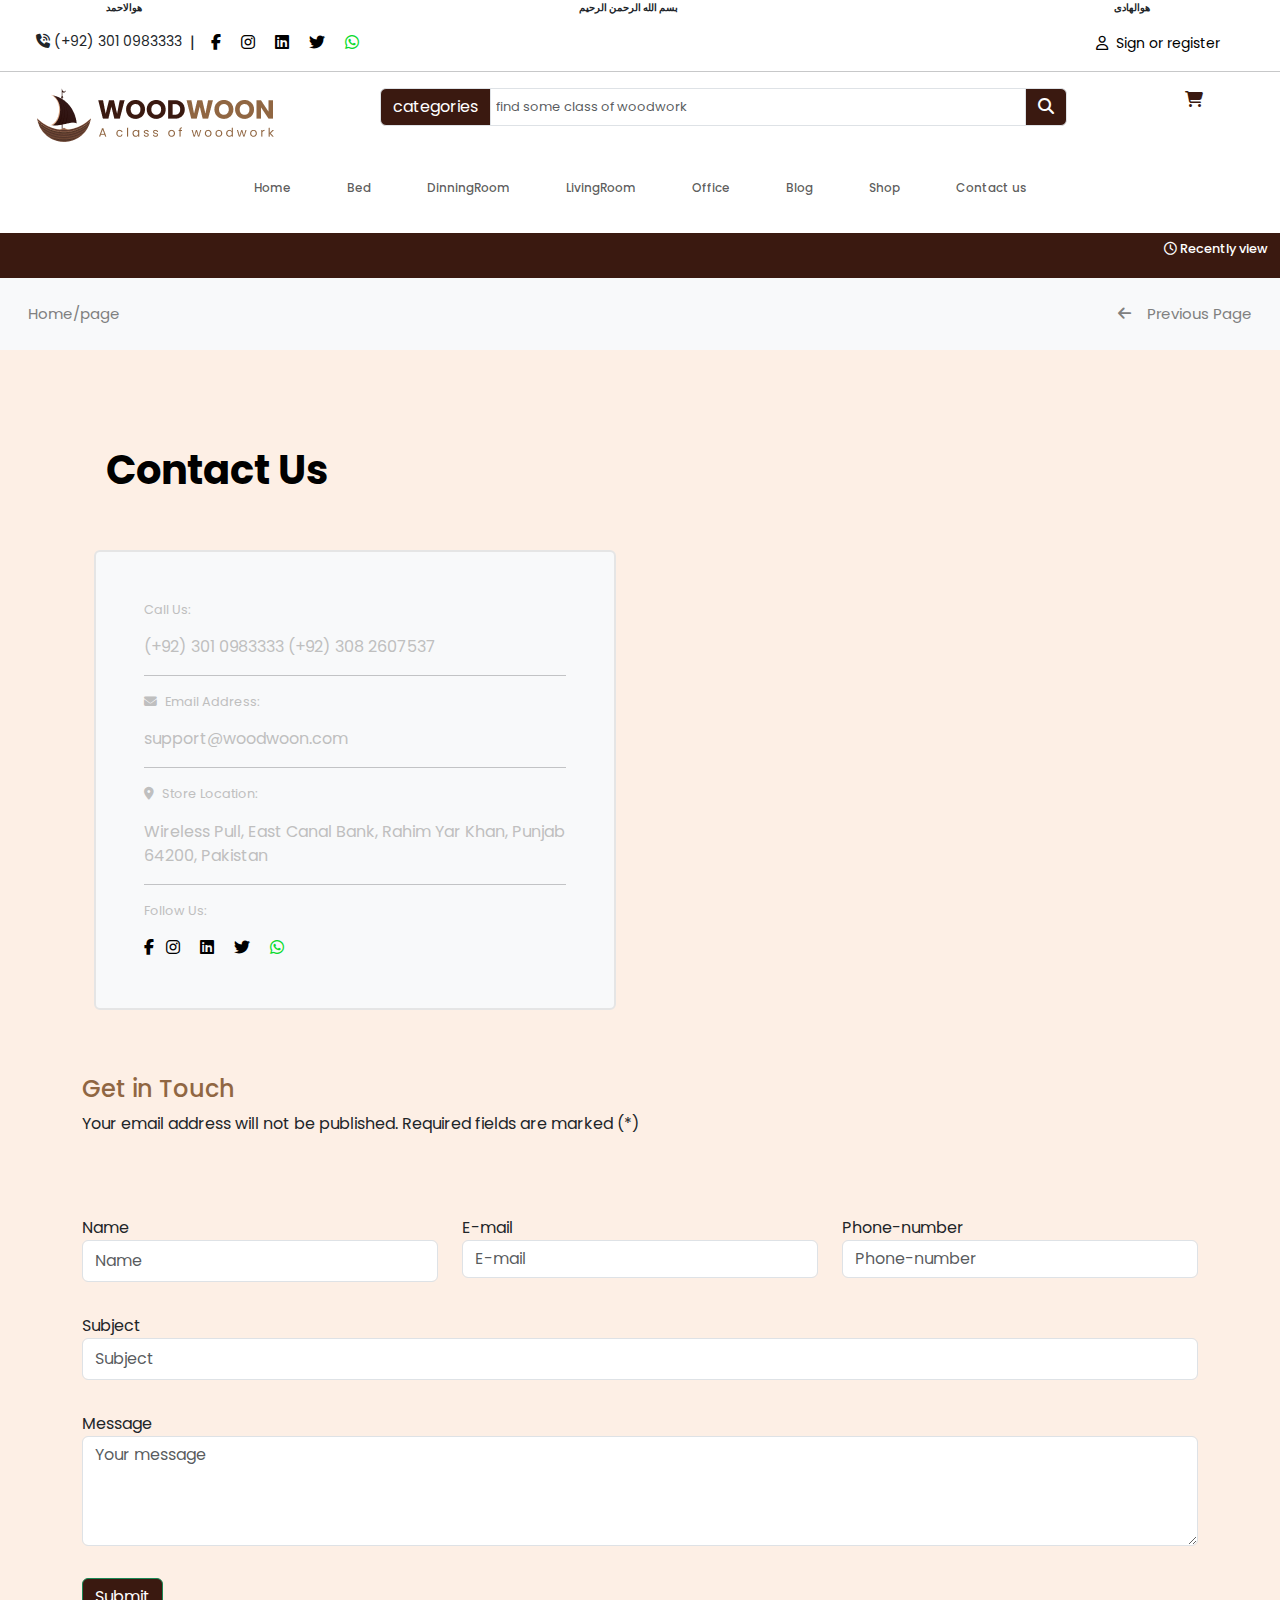
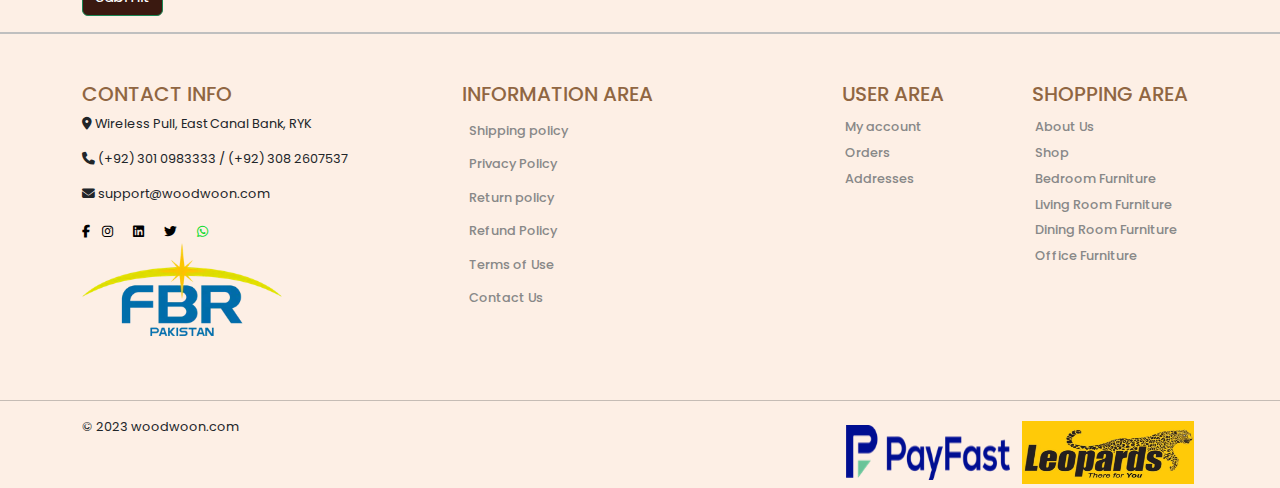
<file: contact us.html>
<!DOCTYPE html>
<html lang="en">

<head>
    <meta charset="UTF-8">

    <meta name="viewport" content="width=device-width, initial-scale=1.0">
    <link href="https://cdn.jsdelivr.net/npm/bootstrap@5.3.3/dist/css/bootstrap.min.css" rel="stylesheet">
    <link rel="stylesheet" href="assets/css/style.css" rel="stylesheet">
    <link rel="stylesheet" href="https://cdnjs.cloudflare.com/ajax/libs/font-awesome/6.5.2/css/all.min.css">
    <!-- <link href="https://cdnjs.cloudflare.com/ajax/libs/font-awesome/6.0.0-beta3/css/all.min.css" rel="stylesheet"> -->
    <link rel="preconnect" href="https://fonts.googleapis.com">
    <link rel="preconnect" href="https://fonts.gstatic.com" crossorigin>
    <link
        href="https://fonts.googleapis.com/css2?family=Poppins:ital,wght@0,100;0,200;0,300;0,400;0,500;0,600;0,700;0,800;0,900;1,100;1,200;1,300;1,400;1,500;1,600;1,700;1,800;1,900&display=swap"
        rel="stylesheet">
</head>

<body>
    <header class=" d-none d-lg-block">
        <div class="container ">
            <div class="d-flex justify-content-between">
                <div class="ms-4">
                    <p style="font-size: 10px; font-weight: 800;">ھوالاحمد</p>
                </div>
                <div>
                    <p style="font-size: 10px; font-weight: 800;">بسم الله الرحمن الرحيم</p>
                </div>
                <div class="me-5">
                    <p style="font-size: 10px; font-weight: 800;">ھوالھادی</p>
                </div>
            </div>
        </div>
        <div class="container-fluid ">

            <div class=" d-flex justify-content-between ">
                <div class=" d-flex justify-content-start  ms-4">
                    <span class="font"><i class='fas fa-phone-volume '></i>
                        (+92) 301 0983333 </span> <span class="px-2">|</span>
                    <div class="social-icons">
                        <a href=""> <span class="px-2"><i class="fa-brands fa-facebook-f"
                                    style="color: #000000;"></i></span></a>
                        <a href=""><span class="px-2"><i class="fa-brands fa-instagram"
                                    style="color: #000000;"></i></span></a>
                        </a> <a href=""><span class="px-2"><i class="fa-brands fa-linkedin"
                                    style="color: #000000;"></i></span></a>
                        </a> <a href=""><span class="px-2"><i class="fa-brands fa-twitter"
                                    style="color: #000000;"></i></span></a>
                        </a> <a href=""><span class="px-2"><i class="fa-brands fa-whatsapp"
                                    style="color: #0adb2d;"></i></span></a>
                        </a>
                    </div>
                </div>
                <div class=" me-5">
                    <a style="color: #000000;" class="text-decoration-none" href=""><span class="font "><i
                                class='far fa-user px-2' style='font-size:14px'></i>Sign or
                            register</span></a>
                </div>
            </div>
        </div>
        <hr class="d-none d-lg-block">
        <div class="container-fluid  ">
            <div class="row d-flex justify-content-between">
                <div class="col-2 ms-4">

                    <a class="navbar-brand"><img src="assets/images/woodwoon-logo-furniture-store-in-pakistan-1.png"
                            alt="logo"></a>
                </div>
                <div class="col-7 ps-5">
                    <form>
                        <div class="input-group  ">
                            <span class="input-group-text "
                                style="background-color: #3a1910; color: #ffffff;">categories</span>
                            <input type="text" class="form-control" placeholder="find some class of woodwork"
                                name="serach" style="width: 300px;">

                            <span class="input-group-text" style="background-color: #3a1910;"><a href=""><i
                                        class="fa-solid fa-magnifying-glass" style="color: #ffffff;"></i></a>
                            </span>

                        </div>
                    </form>

                </div>
                <div class=" col-1 d-flex justify-content-start">
                    <span style="color:#3a1910 ;"><a href=""><i class="fa-solid fa-cart-shopping "
                                style="color: #3a1910;"></i></a></span>
                </div>

            </div>

        </div>
        <div class="container  ">
            <div class="nav-format d-flex justify-content-center">

                <nav class="navbar navbar-expand navbar-light">

                    <ul class="navbar-nav">
                        <li class="nav-item"><a class="nav-link" href="index.html">Home</a></li>
                        <li class="nav-item"><a class="nav-link" href="#">Bed</a></li>
                        <li class="nav-item"><a class="nav-link" href="#">DinningRoom</a></li>
                        <li class="nav-item"><a class="nav-link" href="#">LivingRoom</a></li>
                        <li class="nav-item"><a class="nav-link" href="#">Office</a></li>
                        <li class="nav-item"><a class="nav-link" href="#">Blog</a></li>
                        <li class="nav-item"><a class="nav-link" href="#">Shop</a></li>
                        <li class="nav-item"><a class="nav-link" href="contact us.html">Contact us</a></li>


                    </ul>
                </nav>
            </div>
        </div>

    </header>

    <header class=" d-lg-none">
        <div class="container-fluid">
            <div class=" d-flex flex-row justify-content-between">
                <div class="col-2 py-2">
                    <nav class="navbar navbar-expand-lg navbar-light ">
                        <button class="navbar-toggler" type=" button" data-toggle="collapse" data-target="#navbar-2">
                            <span class="navbar-toggler-icon"></span>
                        </button>

                        <div class="collapse navbar-collapse " id="navbar-2">
                            <ul class="navbar-nav">
                                <li class="nav-item"><a class="nav-link" href="index.html">Home</a></li>
                                <li class="nav-item"><a class="nav-link" href="#">Bed</a></li>
                                <li class="nav-item"><a class="nav-link" href="#">DinningRoom</a></li>
                                <li class="nav-item"><a class="nav-link" href="#">LivingRoom</a></li>
                                <li class="nav-item"><a class="nav-link" href="#">Office</a></li>
                                <li class="nav-item"><a class="nav-link" href="#">Blog</a></li>
                                <li class="nav-item"><a class="nav-link" href="#">Shop</a></li>
                                <li class="nav-item"><a class="nav-link" href="contact us.html">Contact us</a></li>


                            </ul>
                        </div>
                    </nav>
                </div>
                <div class="py-2 col-2">
                    <a class="navbar-brand"> <img src="assets/images/woodwoon-logo-favicon.webp" alt="lofo"
                            style="max-width: 50px;"></a>
                </div>
                <div class="py-3 col-1 justify-content-end">
                    <span><i class="fa-solid fa-magnifying-glass " style="color: black ;"></i></span>
                    <span><span style="color:#3a1910 ;"><i class="fa-solid fa-cart-shopping "></i></span>
                </div>
            </div>
        </div>

    </header>

    <div class="container-fluid colour-container">
        <div class="row mt-2">
            <h3 class="header-tittle h5">
                <i class="fa-regular fa-clock"></i>
                Recently view
            </h3>
        </div>
    </div>

    <div class="container-fluid bg-light">
        <div class="d-flex flex-row justify-content-between">
            <div class="py-4 px-3">
                <a class="text-decoration-none" href=""><span style="color:grey; font-size: 15px;">Home/</span><span
                        style="color:grey;font-size: 15px">page</span></a>

            </div>
            <div class="py-4 px-3">
                <a class="text-decoration-none" href=""><span style="color:grey; font-size: 15px;"><i
                            class="fa fa-arrow-left px-3"></i>Previous
                        Page</span></a>
            </div>
        </div>
    </div>
    <div class="container-fluid" style="background-color:  #fdefe5;">
        <div class="container">
            <div class="d-flex">
                <div class=" d-flex flex-row justify-content-start ps-4 mt-5 pt-5">
                    <h1 class="h1 " style="color: #000000; font-weight: 700; font-size: 40px;">
                        Contact Us
                    </h1>
                </div>
            </div>
        </div>
    </div>
    <div class="container-fluid" style="background-color:  #fdefe5;">
        <div class="container ">
            <div class="row ">
                <div class="col-md-6 col-12 py-5  px-4 overflow-hidden">
                    <div class="column-border bg-light p-5 rounded overflow-hidden">
                        <span class="span-text">
                            <p class="contactus-p">Call Us:</p>
                            (+92) 301 0983333 (+92) 308 2607537
                        </span>
                        <hr>
                        <span class="span-text">
                            <p class="contactus-p "><i class="fas fa-envelope pe-2"></i>Email Address:</p>
                            support@woodwoon.com
                        </span>

                        <hr>
                        <span class="span-text">
                            <p class="contactus-p"><i class="fa-sharp fa-solid fa-location-dot pe-2"></i>Store Location:
                            </p>Wireless Pull, East Canal Bank, Rahim Yar Khan, Punjab 64200, Pakistan
                        </span>
                        <hr>
                        <span>
                            <div>
                                <p class="contactus-p">Follow Us:</p><a href=""><i class="fa-brands fa-facebook-f"
                                        style="color: #000000;"></i></a>
                                <a class="px-2"><i class="fa-brands fa-instagram" style="color: #000000;"></i></a>
                                <a class="px-2"><i class="fa-brands fa-linkedin" style="color: #000000;"></i></a>
                                <a class="px-2"><i class="fa-brands fa-twitter" style="color: #000000;"></i></a>
                                <a class="px-2"><i class="fa-brands fa-whatsapp" style="color: #0adb2d;"></i></a>
                            </div>
                        </span>
                    </div>
                </div>
                <div class="col-md-6 col-12 py-5 px-0">
                    <div class="map-embed overflow-hidden">
                        <iframe
                            src="https://www.google.com/maps/embed?pb=!1m18!1m12!1m3!1d3509.2268995215145!2d70.30261033851586!3d28.412409594146016!2m3!1f0!2f0!3f0!3m2!1i1024!2i768!4f13.1!3m3!1m2!1s0x39375d0078e9adcd%3A0x8ab9ec6398a598bd!2sWireless%20Pull!5e0!3m2!1sen!2s!4v1720414157576!5m2!1sen!2s"
                            width="600" height="470" style="border:0;" allowfullscreen="" loading="lazy"
                            referrerpolicy="no-referrer-when-downgrade"></iframe>
                    </div>
                </div>
            </div>
        </div>
    </div>
    <form action="">
        <div class="container-fluid " style="background-color:  #fdefe5;">
            <div class="container">
                <div class="d-flex">
                    <div>
                        <h4 class="h4" style="color: #906642 ; ">Get in Touch</h4>
                        <p>Your email address will not be published. Required fields are marked (*)</p>
                    </div>
                </div>
                <div class="row justify-content-md-between mt-5 ">
                    <div class="col-md-4 col-12 py-sm-3">
                        <div>
                            <label for="#inputname">Name</label>
                            <input type="text" name="name" id="inputname" placeholder="Name" class="py-2 form-control">
                        </div>
                    </div>
                    <div class="col-md-4 col-12 py-sm-3">
                        <div>
                            <label for="#inputEmail">E-mail</label>
                            <input type="text" name="E-mail" id="inputEmail" placeholder="E-mail" class="form-control">
                        </div>
                    </div>
                    <div class="col-md-4 col-12 py-sm-3 ">
                        <div>
                            <label for="#inputphonenumber">Phone-number</label>
                            <input type="text" name="Phone-number" id="inputphonenumber" placeholder="Phone-number"
                                class="form-control">
                        </div>
                    </div>
                </div>
                <div class="row">
                    <div class="col py-3">
                        <div>
                            <label for="#subject">Subject</label>
                            <input type="text" name="Subject" id="Subject" placeholder="Subject"
                                class="py-2  form-control">
                        </div>
                    </div>
                </div>
                <div class="row">
                    <div class="col py-3">
                        <div class="form-group">
                            <label for="inputMessage">Message</label>
                            <textarea class="form-control" id="inputMessage" rows="4"
                                placeholder="Your message"></textarea>
                        </div>
                    </div>
                    <div class="row justify-content-end">
                        <div class="col  py-3">
                            <div>
                                <button class="btn btn-outline-success"
                                    style="background-color: #3a1910;color: #ffffff;">Submit</button>
                            </div>
                        </div>
                    </div>
                </div>
            </div>
        </div>
    </form>
    <hr class=" hr-divider">
    <footer class="footer">
        <div class="container py-5">
            <div class="row">
                <div class="col-md-4 my-sm-0 my-2">
                    <h5>CONTACT INFO</h5>
                    <p><i class="fa-sharp fa-solid fa-location-dot"></i> Wireless Pull, East Canal
                        Bank, RYK</p>
                    <p><i class="fas fa-phone"></i> (+92) 301 0983333 / (+92) 308 2607537</p>
                    <p><i class="fas fa-envelope"></i> support@woodwoon.com</p>
                    <div class="social-icons ">
                        <a href=""><i class="fa-brands fa-facebook-f" style="color: #000000;"></i></a>
                        <a class="px-2"><i class="fa-brands fa-instagram" style="color: #000000;"></i></a>
                        <a class="px-2"><i class="fa-brands fa-linkedin" style="color: #000000;"></i></a>
                        <a class="px-2"><i class="fa-brands fa-twitter" style="color: #000000;"></i></a>
                        <a class="px-2"><i class="fa-brands fa-whatsapp" style="color: #0adb2d;"></i></a>
                    </div>
                    <div>
                        <img src="assets/images/fbr-logo.webp" alt="fbr-logo" style="width: 200px;">
                    </div>
                </div>
                <div class="col-md-4 my-sm-0 my-2">
                    <h5>INFORMATION AREA</h5>
                    <ul class="list-unstyled ">
                        <li><a href="home.html">Shipping policy</a></li>
                        <li><a href="#">Privacy Policy</a></li>
                        <li><a href="#">Return policy</a></li>
                        <li><a href="#">Refund Policy</a></li>
                        <li><a href="#">Terms of Use</a></li>
                        <li><a href="contact us.html">Contact Us</a></li>
                    </ul>
                </div>
                <div class="col-md-2 my-sm-0 my-2">
                    <h5>USER AREA</h5>
                    <ul class="list-unstyled">
                        <li><a href="#">My account</a></li>
                        <li><a href="#">Orders</a></li>
                        <li><a href="#">Addresses</a></li>
                    </ul>
                </div>
                <div class="col-md-2 my-sm-0 my-2">
                    <h5>SHOPPING AREA</h5>
                    <ul class="list-unstyled">
                        <li><a href="#">About Us</a></li>
                        <li><a href="#">Shop</a></li>
                        <li><a href="#">Bedroom Furniture</a></li>
                        <li><a href="#">Living Room Furniture</a></li>
                        <li><a href="#">Dining Room Furniture</a></li>
                        <li><a href="#">Office Furniture</a></li>
                    </ul>
                </div>
            </div>
        </div>
        <hr>
        <div class="container">
            <div class=" row">
                <div class="col-md-2">
                    <p>&copy; 2023 woodwoon.com</p>
                </div>
                <div class="col-md-10 d-flex justify-content-md-end overflow-hidden ">
                    <img src="assets/images/gofastpay-logo.webp" alt="" class="p-2 footer-logo">
                    <img src="assets/images/leopard-logo.webp" alt="" class="footer-logo p-1">
                </div>
            </div>
        </div>

        <script src="https://cdn.jsdelivr.net/npm/bootstrap@5.3.3/dist/js/bootstrap.bundle.min.js"></script>
        <script src="https://code.jquery.com/jquery-3.5.1.slim.min.js"></script>
        <script src="https://cdn.jsdelivr.net/npm/@popperjs/core@2.9.2/dist/umd/popper.min.js"></script>
        <script src="https://stackpath.bootstrapcdn.com/bootstrap/4.5.2/js/bootstrap.min.js"></script>
    </footer>
</body>

</html>
</file>
<file: assets/css/style.css>
* {
    margin: 0;
    padding: 0;
    font-family: "Poppins";


}

.sticky-header {
    position: sticky;
    top: 0;
    height: 100px;
    padding: 20px;
    background-color: #fff;
    z-index: 999;

}

#overlay-1 {
    position: fixed;
    top: 0;
    left: 0;
    width: 100%;
    height: 100%;
    background: rgba(0, 0, 0, 0.349);
    /* Semi-transparent black */
    display: none;
    /* Hidden by default */
    z-index: 9997;
    /* Ensure it's above other elements */
}

.icon-style {
    z-index: 9999;
}

#nav-icon-1 {
    z-index: 9999;
}

.nav-format-1 {
    position: fixed;
    z-index: 9999;
    top: 0;
    left: 0;
    height: 100%;
    overflow-y: scroll;
    background-color: #ffff;
    width: 70%;
    display: none;
    animation: width 1s ease forwards;
}

@keyframes width {
    from {
        transform: translateX(-10px);
        opacity: 0;
    }

    to {
        transform: translateX(0px);
        opacity: 1;
    }
}




.font {
    font-size: 14px;
}

.header-tittle {
    font-size: 0.8rem;
}

.logo-size {
    max-width: 30px;
}

.nav-format {
    font-weight: 700;

}

ul li {
    padding: 20px;
    font-weight: 500;
    font-size: 12px;
}


.dropdown-menu a:hover {
    background-color: #ddd;

}

.dropdown:hover .dropdown-menu {

    display: block;
    opacity: 1;
    animation: dropdown 1s ease forwards;
}

@keyframes dropdown {
    from {
        transform: translateY(-10%);
        opacity: 0;
    }

    to {
        transform: translateY(0);
        opacity: 1;
    }

}


.dropdown-menu {
    border: none;
    border-radius: 0%;
}

.dropdown-menu a:hover {
    text-decoration: underline;
    background-color: transparent;
}




.input-group input {
    padding: 5px;
    font-size: 13px;

}



.hr-divider {
    border-top: 2px solid black;
    margin: 0%;
}



.colour-container {
    color: #ffff;
    background-color: #3a1910;
    height: 5vh;
    display: flex;
    justify-content: flex-end;

}



#swiper-main-conatiner {
    position: relative;
    width: 100%;
    height: 100%;

}



#swiper-main-conatiner .swiper .swiper-wrapper .swiper-slide::before {
    content: '';
    position: absolute;
    top: 0;
    left: 0;
    width: 100%;
    height: 100%;
    background: linear-gradient(to bottom, rgba(0, 0, 0, 0.5), rgba(0, 0, 0, 0.7));
    z-index: 1;
    pointer-events: none;
}

.carousel-caption,
.button-adjust {
    position: relative;

}

.swiper-button-next,
.swiper-button-prev {
    color: #000;
    background-color: #fff;

}

.swiper-button-next:after,
.swiper-button-prev:after {
    font-size: 20px;
}

.swiper-button-next,
.swiper-button-prev {
    position: absolute;
    top: var(--swiper-navigation-top-offset, 50%);
    width: 50px;
    height: 50px;
    margin-top: calc(0px -(var(--swiper-navigation-size) / 2));
    z-index: 10;
    cursor: pointer;
    display: flex;
    align-items: center;
    justify-content: center;

}




/* Customize the size of the pagination bullets */
#swiper-main-conatiner .swiper-pagination-bullet {
    width: 10px;
    /* Set your desired width */
    height: 10px;
    /* Set your desired height */
    background-color: #fff;
    /* Change the bullet color */
    opacity: 1;
    /* Adjust opacity for inactive bullets */
}

/* Customize the size and appearance of the active bullet */
#swiper-main-conatiner .swiper-pagination-bullet-active {
    width: 20px;
    /* Set a larger size for the active bullet */
    height: 20px;
    /* Set a larger size for the active bullet */
    background-color: #3a1910;
    /* Change the color of the active bullet */
    opacity: 1;
    /* Make the active bullet fully opaque */
}

/* Position the pagination bullets at the bottom of the slider */
#swiper-main-conatiner .swiper-pagination {
    bottom: 10px;
    /* Adjust the position from the bottom */
    text-align: center;
    /* Center the bullets horizontally */
}

#swiper-main-conatiner.swiper {
    width: 100%;
    height: 100%;
    position: relative;
}


#swiper-main-conatiner.swiper.swiper-wrapper.swiper-slide {
    text-align: center;
    flex-direction: column;
    font-size: 18px;
    display: flex;
    background: #fff;
    justify-content: center;
    align-items: center;
    box-sizing: border-box;
}

#swiper-main-conatiner .swiper-slide {
    height: 450px;

}

#swiper-main-conatiner .swiper-wrapper {
    height: 100%;

}


#swiper-main-conatiner .swiper .swiper-wrapper .swiper-slide img {
    display: block;
    width: 100%;
    height: 100%;
    object-fit: cover;
    position: absolute;
    top: 0;
    left: 0;
    z-index: 0;
}

#swiper-main-conatiner .swiper .swiper-wrapper {
    position: relative;
    width: 100%;
    height: 100%;
    display: flex;
    /* transition-property: transform;
    transition-timing-function: var(--swiper-wrapper-transition-timing-function, initial); */
    box-sizing: content-box;
}




.carousel-caption {
    position: absolute;
    top: 20%;
    left: 30%;
    right: 30%;
    bottom: 40%;
    transform: translateY(-50%);
    text-align: center;
    color: #fff;
    /* Ensure text is visible */
    z-index: 2;
    animation: fadeInTop 2s ease-in-out;
    opacity: 0;
    animation-fill-mode: forwards;
}




@keyframes fadeInTop {
    0% {
        opacity: 0;
        transform: translateY(-100px);
    }

    100% {
        opacity: 1;
        transform: translateY(0);
    }
}




.carousel-caption h1 {
    font-size: 45px;
    font-weight: 700;
    color: #fff;

}

.carousel-caption p {
    font-size: 15px;
    word-spacing: 2px;
}

.button-adjust {
    border-color: #ffff;
    color: #ffff;
    width: 150px;
    box-sizing: border-box;
    border-radius: 0%;
    z-index: 999;
}

@media (max-width:960px) {
    .carousel-caption {
        position: absolute;
        top: 20%;
        left: 30%;
        right: 30%;
        bottom: 40%;
        transform: translateY(-50%);
        text-align: center;
    }


    .carousel-caption h1 {
        font-size: 25px;
        font-weight: 700;
    }



    #swiper-main-conatiner .swiper .swiper-wrapper .swiper-slide img {
        display: block;
        width: 100%;
        height: 100%;
        object-fit: cover;
    }

    #swiper-main-conatiner .swiper-slide {
        height: 300px;

    }

    .carousel-caption p {
        font-size: 12px;
        word-spacing: 2px;
    }

}

@media (max-width:768px) {

    .carousel-caption {
        position: absolute;
        top: 20%;
        left: 25%;
        right: 25%;
        bottom: 40%;
        transform: translateY(-50%);
        text-align: center;
    }

    .carousel-caption h1 {
        font-size: 25px;
        font-weight: 700;
    }

    #swiper-main-conatiner .swiper .swiper-wrapper .swiper-slide img {
        display: block;
        width: 100%;
        height: 100%;
        object-fit: cover;
    }

    #swiper-main-conatiner .swiper-slide {
        height: 300px;

    }

    .carousel-caption p {
        font-size: 12px;
        word-spacing: 2px;
    }



}

@media (max-width:650px) {
    .carousel-caption {
        position: absolute;
        top: 20%;
        left: 20%;
        right: 20%;
        bottom: 40%;
        transform: translateY(-50%);
        text-align: center;
    }

    .carousel-caption h1 {
        font-size: 25px;
        font-weight: 700;
    }

    #swiper-main-conatiner .swiper .swiper-wrapper .swiper-slide img {
        display: block;
        width: 100%;
        height: 100%;
        object-fit: cover;
    }

    #swiper-main-conatiner .swiper-slide {
        height: 300px;

    }

    .carousel-caption p {
        font-size: 10px;
        word-spacing: 2px;
    }


    .carousel-caption .button-adjust {
        font-size: 10px;
        width: 100px;
    }

    .icon-discover {
        font-size: 10px;
    }

    .swiper-button-next,
    .swiper-button-prev {
        width: 20px;
        height: 20px;

    }

    .swiper-button-next:after,
    .swiper-button-prev:after {
        font-size: 15px;
    }

    #swiper-main-conatiner .swiper-pagination-bullet {
        width: 15px;
        /* Set your desired width */
        height: 15px;
        /* Set your desired height */
        background-color: #fff;
        /* Change the bullet color */
        opacity: 1;
        /* Adjust opacity for inactive bullets */
    }

    /* Customize the size and appearance of the active bullet */
    #swiper-main-conatiner .swiper-pagination-bullet-active {
        width: 15px;
        /* Set a larger size for the active bullet */
        height: 15px;
        /* Set a larger size for the active bullet */
        background-color: #3a1910;
        /* Change the color of the active bullet */
        opacity: 1;
        /* Make the active bullet fully opaque */
    }
}

@media (max-width:550px) {


    .carousel-caption {
        position: absolute;
        top: 20%;
        left: 20%;
        right: 20%;
        bottom: 40%;
        transform: translateY(-50%);
        text-align: center;
    }

    .carousel-caption h1 {
        font-size: 20px;
        font-weight: 700;
    }

    #swiper-main-conatiner .swiper .swiper-wrapper .swiper-slide img {
        display: block;
        width: 100%;
        height: 100%;
        object-fit: cover;
    }

    #swiper-main-conatiner .swiper-slide {
        height: 300px;

    }

    .carousel-caption p {
        font-size: 10px;
        word-spacing: 2px;
    }


    .carousel-caption .button-adjust {
        font-size: 10px;
        width: 100px;
    }

    .icon-discover {
        font-size: 10px;
    }

    .swiper-button-next,
    .swiper-button-prev {
        width: 20px;
        height: 20px;

    }

    .swiper-button-next:after,
    .swiper-button-prev:after {
        font-size: 10px;
    }

    #swiper-main-conatiner .swiper-pagination-bullet {
        width: 10px;
        /* Set your desired width */
        height: 10px;
        /* Set your desired height */
        background-color: #fff;
        /* Change the bullet color */
        opacity: 1;
        /* Adjust opacity for inactive bullets */
    }

    /* Customize the size and appearance of the active bullet */
    #swiper-main-conatiner .swiper-pagination-bullet-active {
        width: 10px;
        /* Set a larger size for the active bullet */
        height: 10px;
        /* Set a larger size for the active bullet */
        background-color: #3a1910;
        /* Change the color of the active bullet */
        opacity: 1;
        /* Make the active bullet fully opaque */
    }
}

@media (max-width:450px) {

    .carousel-caption {
        position: absolute;
        top: 20%;
        left: 18%;
        right: 18%;
        bottom: 40%;
        transform: translateY(-50%);
        text-align: center;
    }

    .carousel-caption h1 {
        font-size: 15px;
        font-weight: 700;
    }

    #swiper-main-conatiner .swiper .swiper-wrapper .swiper-slide img {
        display: block;
        width: 100%;
        height: 100%;
        object-fit: cover;
    }

    #swiper-main-conatiner .swiper-slide {
        height: 200px;

    }

    .carousel-caption p {
        font-size: 10px;
        word-spacing: 2px;
    }


    .carousel-caption .button-adjust {
        font-size: 8px;
        width: 80px;
    }

    .icon-discover {
        font-size: 10px;
    }

    .swiper-button-next,
    .swiper-button-prev {
        width: 20px;
        height: 20px;

    }

    .swiper-button-next:after,
    .swiper-button-prev:after {
        font-size: 10px;
    }

    #swiper-main-conatiner .swiper-pagination-bullet {
        width: 10px;
        /* Set your desired width */
        height: 10px;
        /* Set your desired height */
        background-color: #fff;
        /* Change the bullet color */
        opacity: 1;
        /* Adjust opacity for inactive bullets */
    }

    /* Customize the size and appearance of the active bullet */
    #swiper-main-conatiner .swiper-pagination-bullet-active {
        width: 10px;
        /* Set a larger size for the active bullet */
        height: 10px;
        /* Set a larger size for the active bullet */
        background-color: #3a1910;
        /* Change the color of the active bullet */
        opacity: 1;
        /* Make the active bullet fully opaque */
    }

}



.container-colour {
    background-color: #fdefe5;
}

.column-border {
    border: 2px solid #e5e5e5;

}

.column-border:hover {
    border: 2px solid black;
}

.image-width {
    width: 70px;
    height: 70px;
    margin-bottom: 10px;
}

.text-size {
    font-size: 0.8rem;
    margin-top: 10px;
}

.footer {
    background-color: #fdefe5;
}

.footer h5 {
    color: #906642;
}

.footer a {
    text-decoration: none;
    color: #888888;
    font-size: 0.8rem;
}

.footer a:hover {
    color: red;
}

.footer p {
    font-size: 0.8rem;
}

footer ul li {
    padding: 2%;
}

.footer-logo {
    width: 180px;
    height: 71px;
}

.contactus-p {
    color: #bfbfbf;
    font-weight: 400;
    font-size: 0.8rem;
}

.span-text {

    color: #bfbfbf;

}

.map-embed {
    overflow: hidden;
}

.card-tittle {
    font-size: 12px;
}

.card-text {
    font-size: 14px;
    color: red;
}

.card {
    height: 100%;
    display: flex;
    flex-direction: column;
    justify-content: space-between;
    overflow: hidden;
}

@media (max-width:960px) {
    .card {
        height: 100%;
    }

}

@media (max-width:720px) {
    .card {
        height: 100%;
    }

}

@media (max-width:540px) {
    .card {
        height: 100%;
    }

}


.sale-badge {
    position: absolute;
    top: 5%;
    left: 5%;
    box-sizing: border-box;
    border-radius: 20px;
    background-color: red;
    color: #ffff;
    font-size: 12px;

}

.line-height-custom {
    line-height: 1.9rem;
}

.overlay-image {

    position: relative;
    width: 100%;
    height: 100%;
    overflow: hidden;
    /* Adjust height as needed */
    background-image: url('../images/rosaline_furniture_store_banner_simple_and_clean_minimal_dark_b_91bf6c1f-bd46-423c-8f96-8af8ca0fe08f.png');
    /* Replace with your image path */
    background-position: center;
    background-size: cover;
}

.whatsapp-toggle {
    position: fixed;
    bottom: 20px;
    right: 20px;
    color: #25d366;
    z-index: 1000;
    cursor: pointer;
    color: white;
    border-radius: 10px;
    padding: 10px;
}

.whatsapp-chat {
    position: fixed;
    bottom: 80px;
    right: 20px;
    z-index: 999;
    display: none;
    background: white;
    border: 1px solid #ccc;
    box-shadow: 0 2px 10px rgba(0, 0, 0, 0.1);
    border-radius: 8px;
    width: 300px;
}

.whatsapp-chat-header {
    padding: 10px;
    background: #25d366;
    color: white;
    border-top-left-radius: 8px;
    border-top-right-radius: 8px;
    box-sizing: b
}

.whatsapp-chat-body {
    padding: 10px;
}

.whatsapp-chat-body a {
    display: block;
    padding: 10px;
    margin: 10px;
    border-bottom: 1px solid #f1f1f1;
    color: #333;
    border-left: 2px solid #25d366;
    text-decoration: none;
    background-color: #ddd;

}

.whatsapp-chat-body a:hover {
    background-color: #f9f9f9;
    box-shadow: 2px 3px 10px;

}


/* navpils */

.nav-pills .nav-link.active,
.nav-pills .show>.nav-link {
    color: #888;
    background-color: #f8f9fa0a;
}

.nav {
    --bs-nav-link-padding-x: 1rem;
    --bs-nav-link-padding-y: -0.1rem;
    --bs-nav-link-font-weight: ;
    --bs-nav-link-color: #888888;
    --bs-nav-link-hover-color: none;
    --bs-nav-link-disabled-color: none;
    display: flex;
    flex-wrap: wrap;
    padding-left: 0;
    margin-bottom: 0;
    list-style: none;
}

.btn .nav-link .active {
    background-color: transparent;
    border-radius: 0;
    color: #888;
    outline: none;
    border: none;
    box-shadow: none;

}

.nav-pills .nav-link {
    border-radius: 0;
    border: none;
    outline: none;
    box-shadow: none;
}

.nav-pills .nav-link.active.btn {
    border: none;
    outline: none;
    box-shadow: none;
    border-radius: 0;
}


/* swiper  */
.swiper {
    width: 100%;
    height: 100%;



}

.swiper-slide {
    text-align: center;
    flex-direction: column;
    font-size: 18px;
    display: flex;
    background: #fff;
    justify-content: center;
    align-items: center;
    box-sizing: border-box;
    height: 350px;

}


.image-card-1 {
    height: 180px;
    display: flex;
    width: 100%;

}

/* .image-card-1 img {
            overflow: hidden;
            object-fit: cover;
            height: 100%;
            width: 100%;
        }  */
.image-card {
    object-fit: cover;
    height: 100%;
    width: 100%;
}

.card-image-top {
    object-fit: cover;
    width: 100%;
    height: 100%;
}

.overlay {
    position: absolute;
    overflow: hidden;
    width: 100%;
    height: 0;
    transform: translateY(10%);
    transition: .5s ease;
}

.image-card:hover .overlay {
    height: auto;
    transform: translateY(-100%);

}

.card-icon {
    background-color: #ffff;
    color: #000;
    font-size: 16px;
    text-decoration: none;

    text-align: center;
}

.card-icon:hover {
    background-color: #3a1910;
    color: #ffff;

}

.swiper-pagination-bullet {
    background-color: #3a1910;


}

.swiper-pagination-container {
    position: relative;
    padding-bottom: 40px;

}

.swiper-horizontal>.swiper-pagination-bullets,
.swiper-pagination-bullets.swiper-pagination-horizontal,
.swiper-pagination-custom,
.swiper-pagination-fraction {
    bottom: -20px;

    top: auto;
    left: 0;
    width: 100%;
    height: auto;
    z-index: 10;

}

/* additinal css
.container,
.container-fluid,
.container-lg,
.container-md,
.container-sm,
.container-xl,
.container-xxl {
    --bs-gutter-x: 1rem;
} */
</file>
